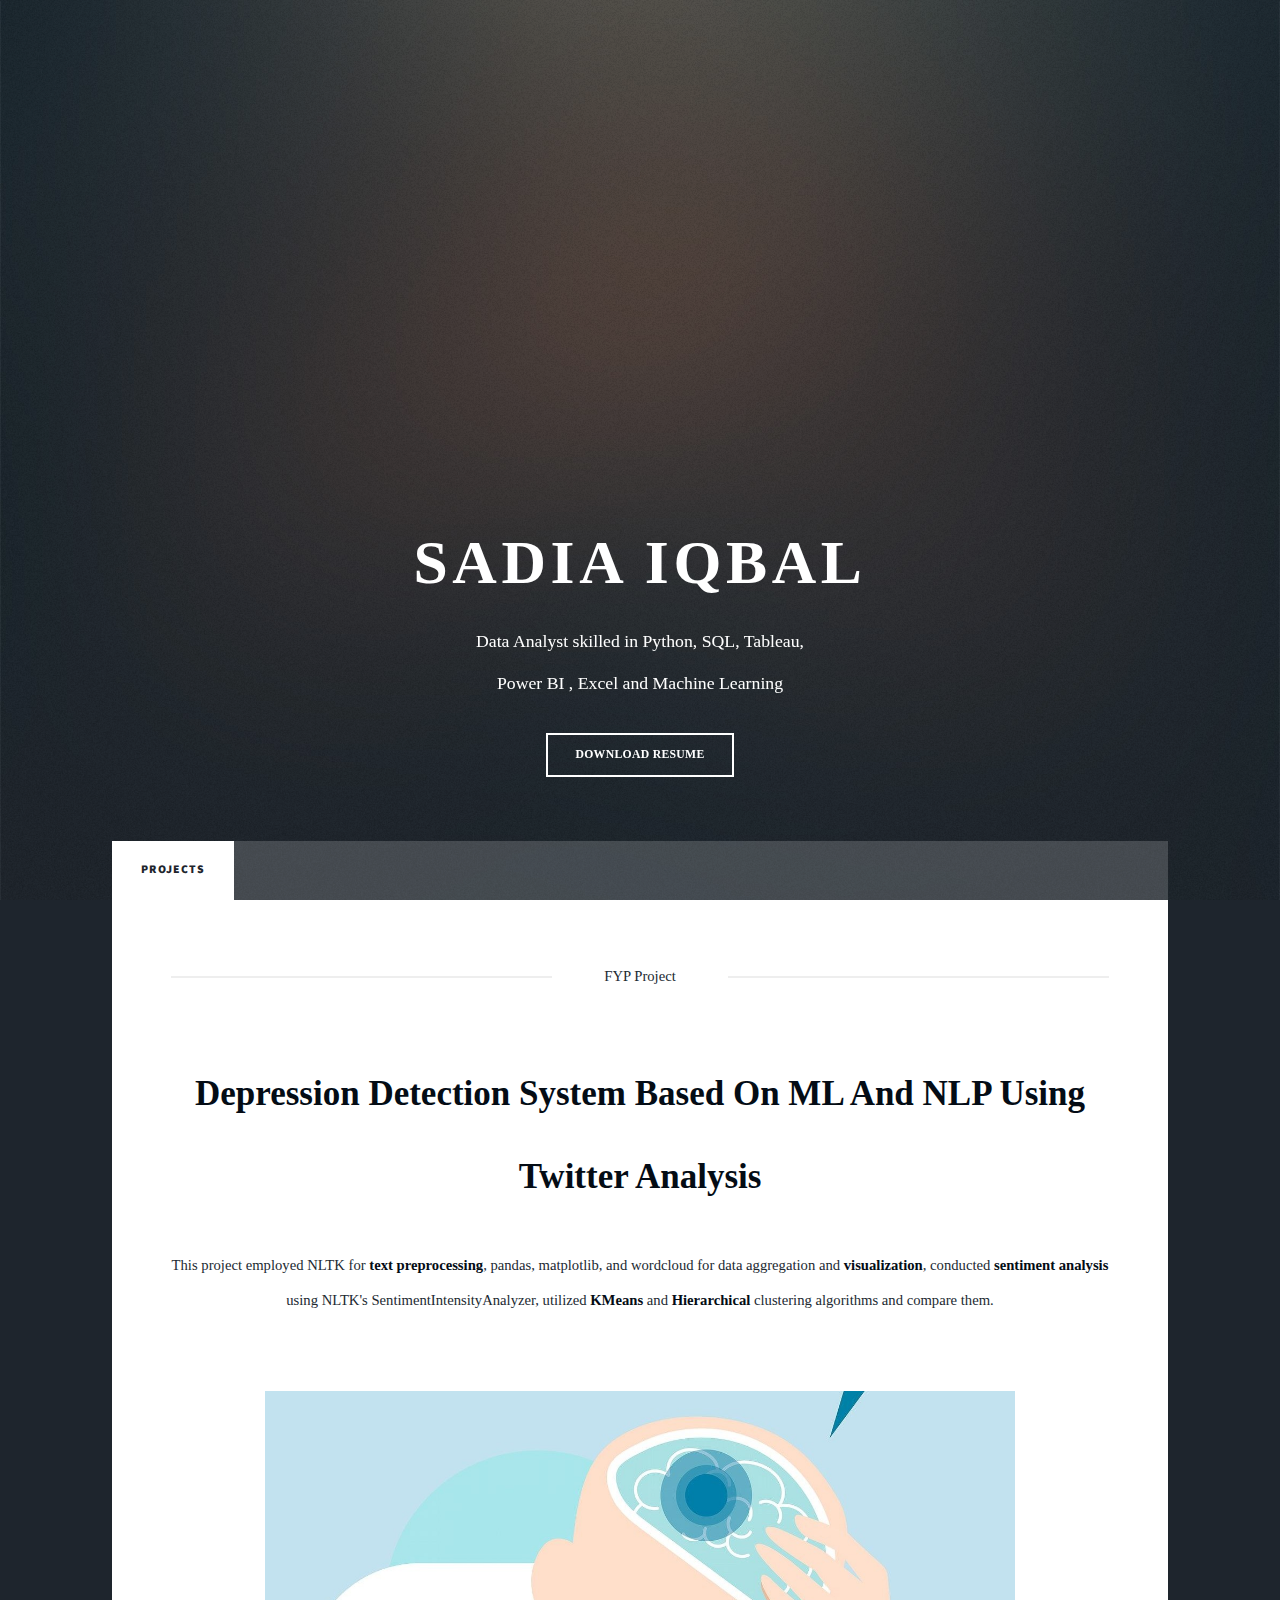
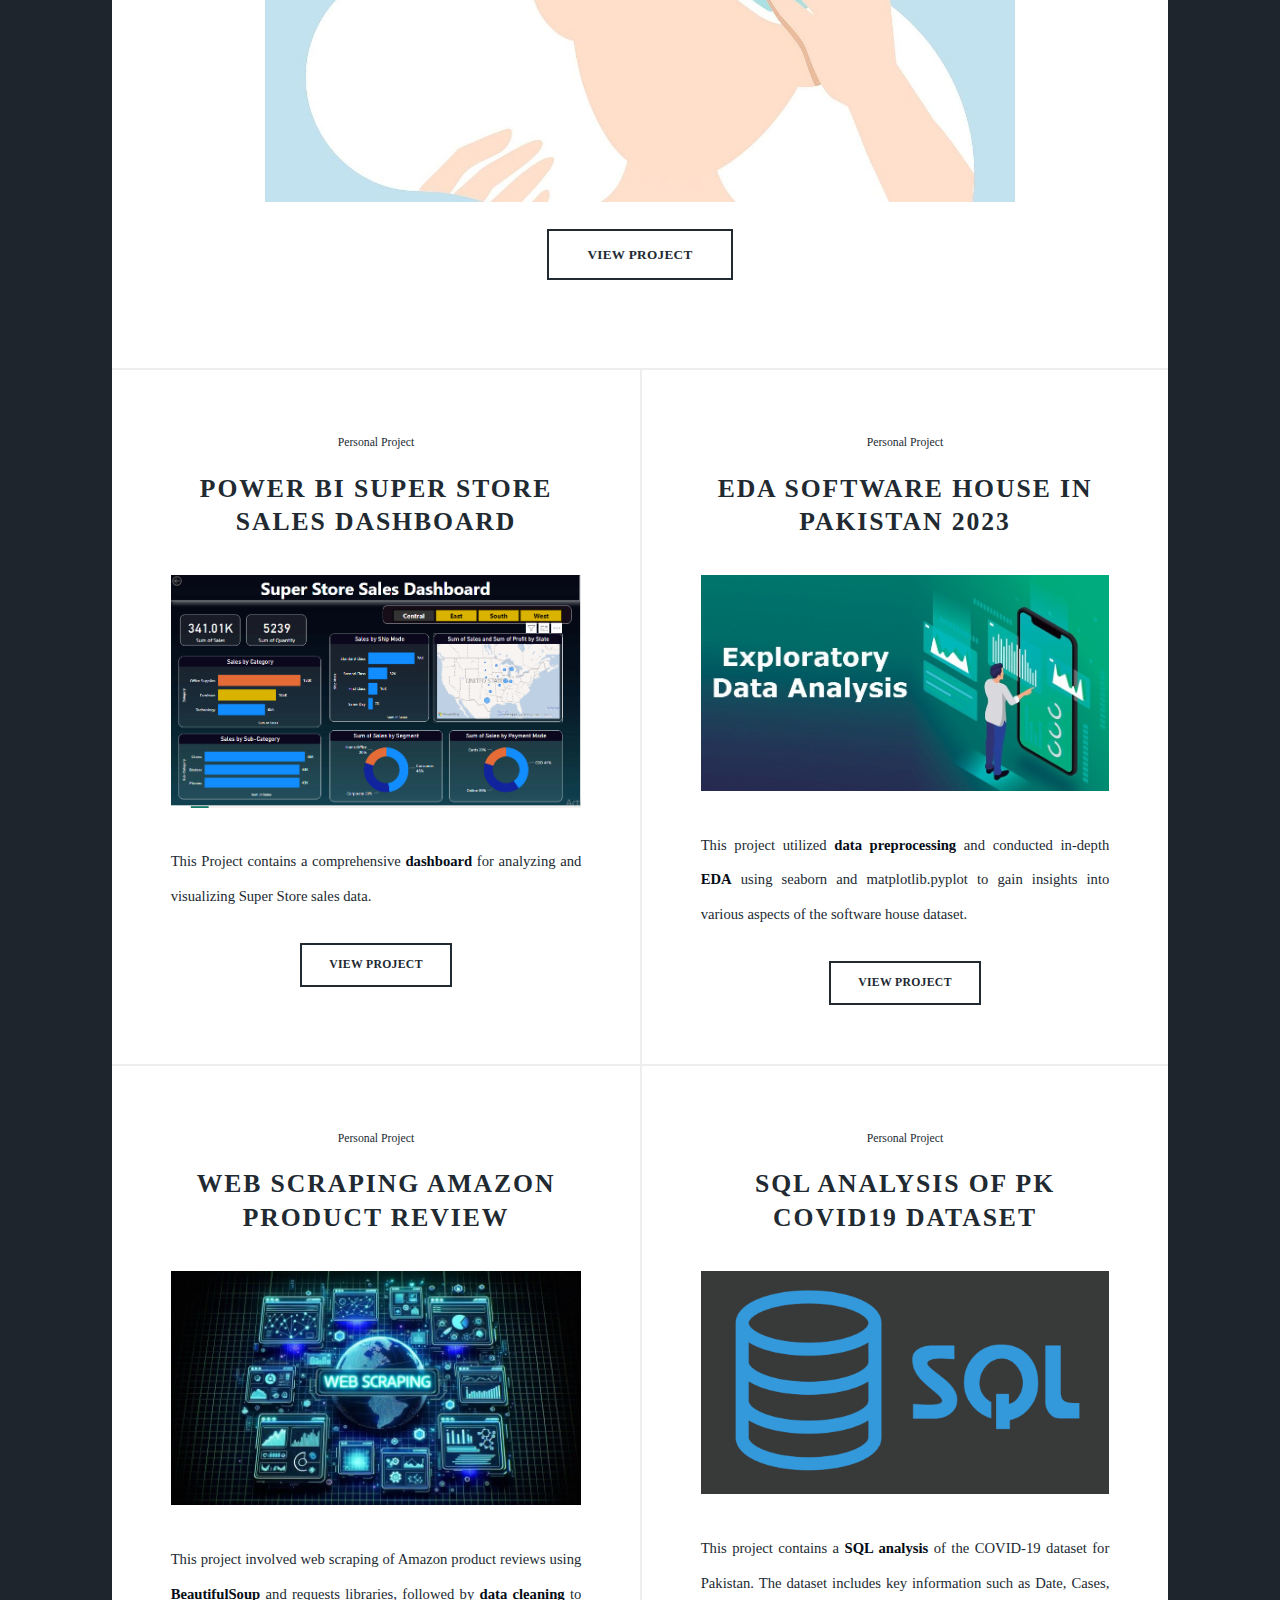
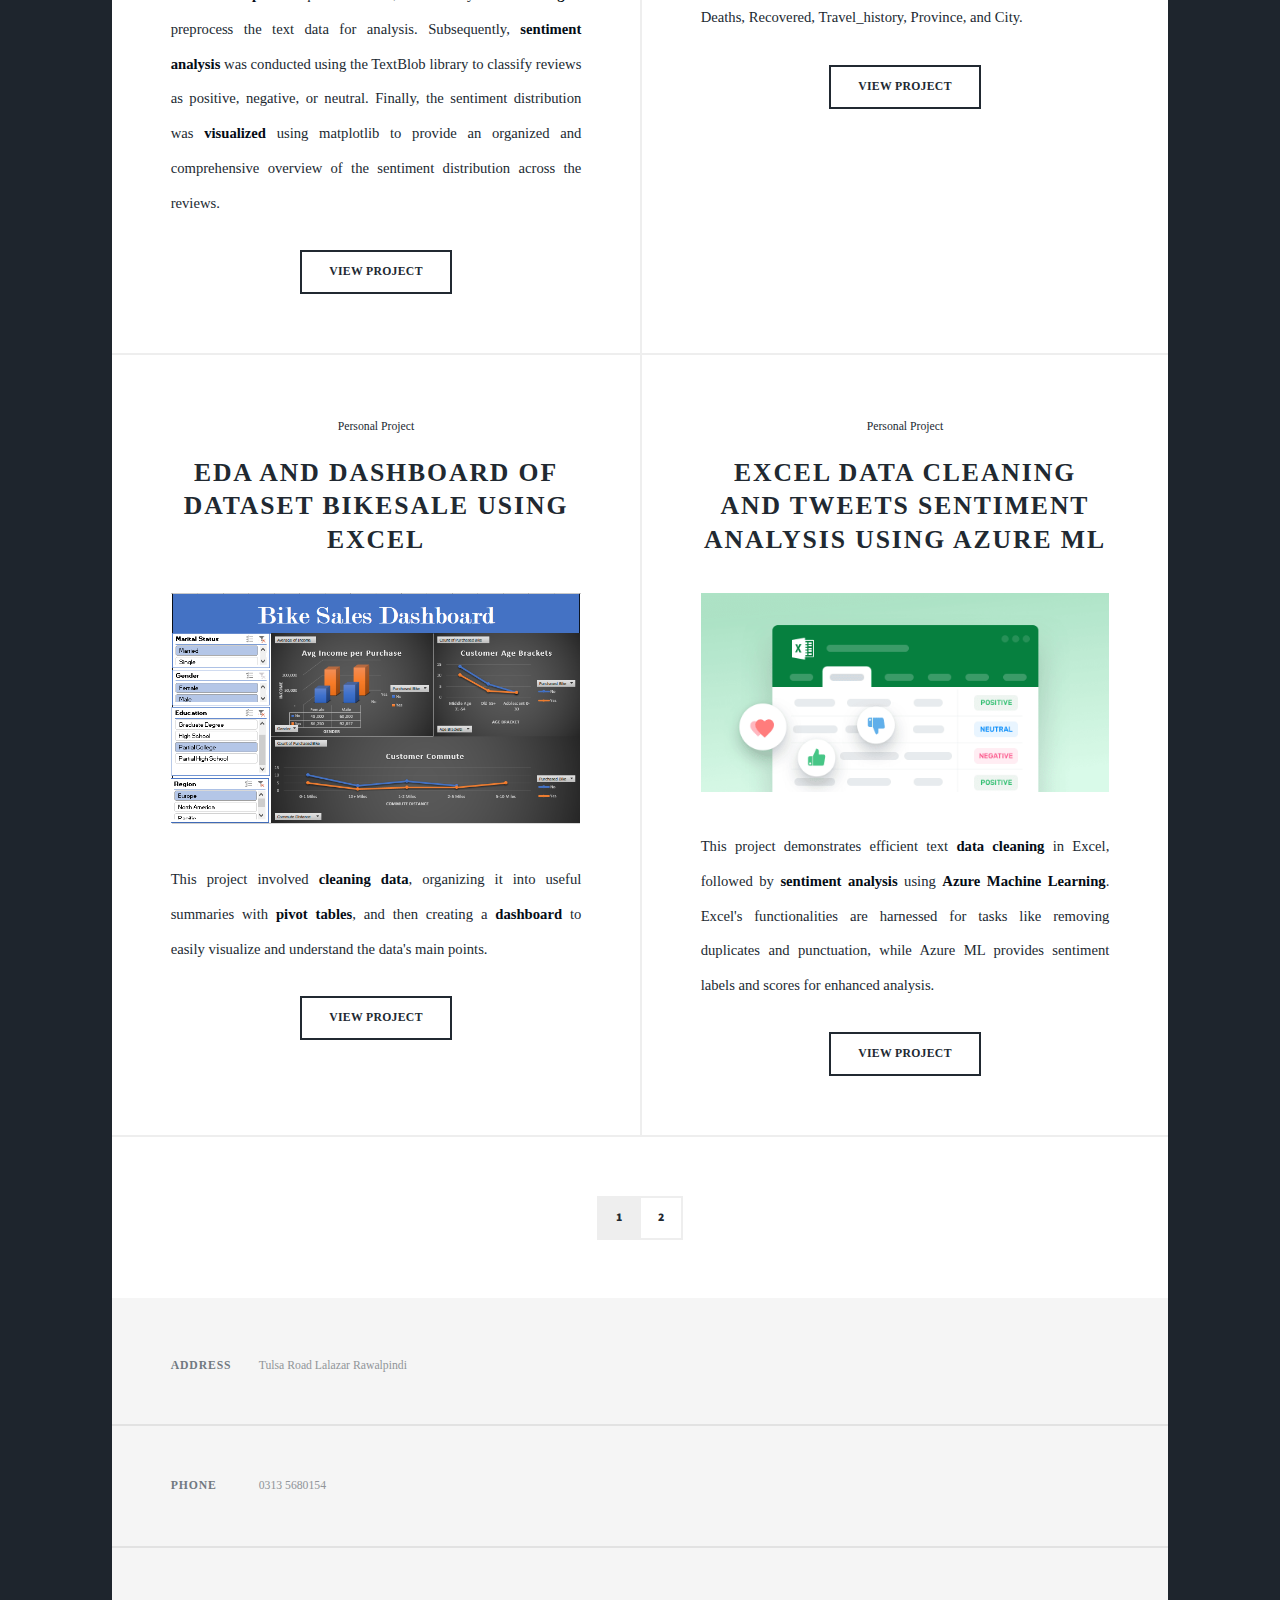
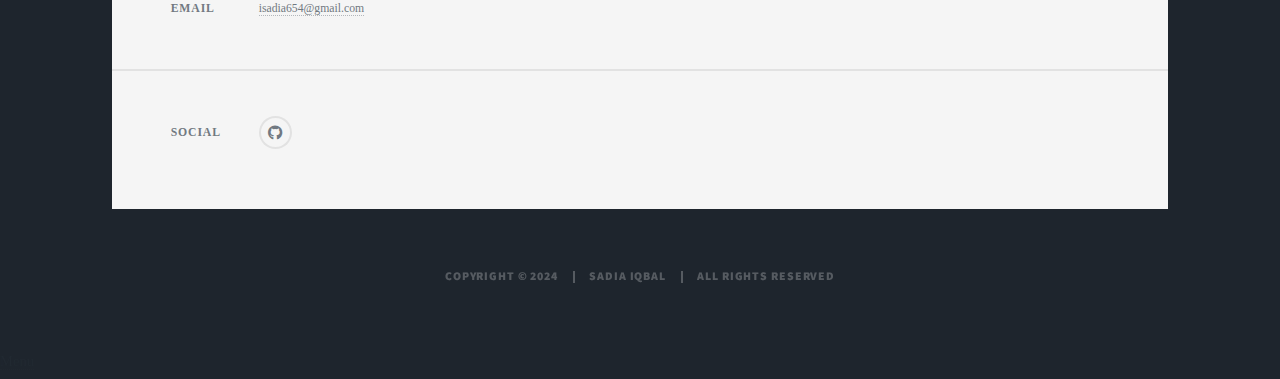
<file: index.html>
<!DOCTYPE HTML>
<html>
	<head>
		<title>Sadia Iqbal Portfolio</title>
		<meta charset="utf-8" />
		<meta name="viewport" content="width=device-width, initial-scale=1, user-scalable=no" />
		<link rel="stylesheet" href="assets/css/main.css" />
		<noscript><link rel="stylesheet" href="assets/css/noscript.css" /></noscript>
	</head>
	<body class="is-preload">

		<!-- Wrapper -->
			<div id="wrapper" class="fade-in">

				<!-- Intro -->
					<div id="intro">
						<br><br>
						<h1>Sadia Iqbal</h1>
						<p>Data Analyst skilled in Python, SQL, Tableau, <br> Power BI , Excel and Machine Learning <br> <!-- <a href="https://twitter.com/ajlkn">@ajlkn</a> --></p>
						<button onclick="window.open('images/Sadia Iqbal_ Resume.pdf')"> Download Resume</button>						
						<br>
						
					</div>

				<!-- Header -->
					<!--<header id="header">
						<a class="logo">Projects</a>
					</header>
				-->
				<!-- Nav -->
					<nav id="nav">
						
						<ul class="links">
							<li class="active"><a>Projects</a></li>
							
						</ul> 
						<!--<ul class="icons">
							<li><a href="https://github.com/SadiaIqbal005" class="icon brands fa-github"><span class="label">GitHub</span></a></li>
						</ul>
						-->
					</nav>

				<!-- Main -->
					<div id="main">

						<!-- Featured Post -->
							<article class="post featured">
								<header class="major">
									<span class="date">FYP Project</span>
									<p style="font-size: 35px;"> <b>Depression Detection System Based On ML And NLP Using Twitter Analysis </b></p>
									<p> This project employed NLTK for <b>text preprocessing</b>, pandas, matplotlib, and wordcloud for data aggregation and <b>visualization</b>, conducted <b>sentiment analysis</b> using NLTK's SentimentIntensityAnalyzer, utilized <b>KMeans</b> and <b>Hierarchical</b> clustering algorithms and compare them.</p>
								</header>
								<a class="image main"><img src="images/pic01.jpg" alt="" /></a>
								<ul class="actions special">
									<li><a href="https://github.com/isadia005/Depression-Level-Detection-ML-NLP-Twitter-Analysis" class="button large">View Project</a></li>
								</ul>
							</article>

						<!-- Posts -->
							<section class="posts">
								<article>
									<header>
										<span class="date">Personal Project</span>
										<h2>Power BI Super Store Sales Dashboard</h2>
									</header>
									<a  class="image fit"><img src="images/pic02.png" alt="" /></a>
									<p>This Project contains a comprehensive <b>dashboard</b> for analyzing and visualizing Super Store sales data.</p>
									<ul class="actions special">
										<li><a href="https://github.com/isadia005/PowerBI_Dashboard_SuperStoreSales" class="button">View Project</a></li>
									</ul>
								</article>
								<article>
									<header>
										<span class="date">Personal Project</span>
										<h2> EDA Software House In Pakistan 2023</h2>
									</header>
									<a  class="image fit"><img src="images/pic03.jpg" alt="" /></a>
									<p>This project utilized <b>data preprocessing</b> and conducted in-depth <b>EDA</b> using seaborn and matplotlib.pyplot to gain insights into various aspects of the software house dataset. </p>
									<ul class="actions special">
										<li><a href="https://github.com/isadia005/EDA-Sofware-Houses-in-Pakistan-2023" class="button">View Project</a></li>
									</ul>
								</article>
								<article>
									<header>
										<span class="date">Personal Project</span>
										<h2>WEB SCRAPING AMAZON PRODUCT REVIEW</h2>
									</header>
									<a class="image fit"><img src="images/pic04.jpg" alt="" /></a>
									<p>This project involved web scraping of Amazon product reviews using <b>BeautifulSoup</b> and requests libraries, followed by <b>data cleaning</b> to preprocess the text data for analysis. Subsequently, <b>sentiment analysis</b> was conducted using the TextBlob library to classify reviews as positive, negative, or neutral. Finally, the sentiment distribution was <b>visualized</b> using matplotlib to provide an organized and comprehensive overview of the sentiment distribution across the reviews.</p>
									<ul class="actions special">
										<li><a href="https://github.com/isadia005/WebSraping_Amazon_Product_Review" class="button">View Project</a></li>
									</ul>
								</article>
								<article>
									<header>
										<span class="date">Personal Project</span>
										<h2>SQL Analysis of PK Covid19 Dataset</h2>
									</header>
									<a class="image fit"><img src="images\pic05.png" alt="" /></a>
									<p> This project contains a <b>SQL analysis</b> of the COVID-19 dataset for Pakistan. The dataset includes key information such as Date, Cases, Deaths, Recovered, Travel_history, Province, and City.</p>
									<ul class="actions special">
										<li><a href="https://github.com/isadia005/Analysis_of_PK_Covid19_Dataset_using_SQL" class="button">View Project</a></li>
									</ul>
								</article>
								<article>
									<header>
										<span class="date">Personal Project</span>
										<h2>EDA and Dashboard of Dataset BikeSale using Excel</h2>
									</header>
									<a class="image fit"><img src="images/pic06.png" alt="" /></a>
									<p>This project involved <b>cleaning data</b>, organizing it into useful summaries with <b>pivot tables</b>, and then creating a <b>dashboard</b> to easily visualize and understand the data's main points.</p>
									<ul class="actions special">
										<li><a href="https://github.com/isadia005/Excel_Dashboard_BikeSales" class="button">View Project</a></li>
									</ul>
								</article>
								<article>
									<header>
										<span class="date">Personal Project</span>
										<h2>Excel Data Cleaning and Tweets Sentiment Analysis using Azure ML</h2>
									</header>
									<a href="#" class="image fit"><img src="images/pic07.png" alt="" /></a>
									<p>This project demonstrates efficient text <b>data cleaning</b> in Excel, followed by <b>sentiment analysis</b> using <b>Azure Machine Learning</b>. Excel's functionalities are harnessed for tasks like removing duplicates and punctuation, while Azure ML provides sentiment labels and scores for enhanced analysis.</p>
									<ul class="actions special">
										<li><a href="https://github.com/isadia005/Excel-Cleaning-Sentiment-Analysis-Azure-Machine-Learning" class="button">View Project</a></li>
									</ul>
								</article>
							</section>

						<!-- Footer -->
							<footer>
								<div class="pagination">
									<!--<a href="#" class="previous">Prev</a>-->
									<a href="index.html" class="page active">1</a>
									<a href="page2.html" class="page">2</a>
									
								</div>
							</footer>

					</div>

				<!-- Footer -->
					<footer id="footer">
						<!--
						<section>
							<form method="post" action="process_form.php">
								<div class="fields">
									<div class="field">
										<label for="name">Name</label>
										<input type="text" name="name" id="name" />
									</div>
									<div class="field">
										<label for="email">Email</label>
										<input type="text" name="email" id="email" />
									</div>
									<div class="field">
										<label for="message">Message</label>
										<textarea name="message" id="message" rows="3"></textarea>
									</div>
								</div>
								<ul class="actions">
									<li><input type="submit" value="Send Message" /></li>
								</ul>
							</form>
						</section> -->
						<section class="split contact">
							<section class="alt">
								<h3>Address</h3>
								<p>Tulsa Road Lalazar Rawalpindi</p>
							</section>
							<section>
								<h3>Phone</h3>
								<p>0313 5680154</p>
							</section>
							<section>
								<h3>Email</h3>
								<p><a href="mailto:isadia654@gmail.com">isadia654@gmail.com</a></p>
							</section>
							<section>
								<h3>Social</h3>
								<ul class="icons alt">
									<!--
									<li><a href="#" class="icon brands alt fa-twitter"><span class="label">Twitter</span></a></li>
									<li><a href="#" class="icon brands alt fa-facebook-f"><span class="label">Facebook</span></a></li>
									<li><a href="#" class="icon brands alt fa-instagram"><span class="label">Instagram</span></a></li>
									-->
									<li><a href="https://github.com/SadiaIqbal005" class="icon brands alt fa-github"><span class="label">GitHub</span></a></li>
								</ul>
							</section>
						</section>
					</footer>

				<!-- Copyright -->
					<div id="copyright">
						<ul><li> copyright &copy; 2024</li><li>Sadia Iqbal</li><li>All Rights Reserved</a></li></ul>
					</div>

			</div>

		<!-- Scripts -->
			<script src="assets/js/jquery.min.js"></script>
			<script src="assets/js/jquery.scrollex.min.js"></script>
			<script src="assets/js/jquery.scrolly.min.js"></script>
			<script src="assets/js/browser.min.js"></script>
			<script src="assets/js/breakpoints.min.js"></script>
			<script src="assets/js/util.js"></script>
			<script src="assets/js/main.js"></script>

	</body>
</html>
</file>
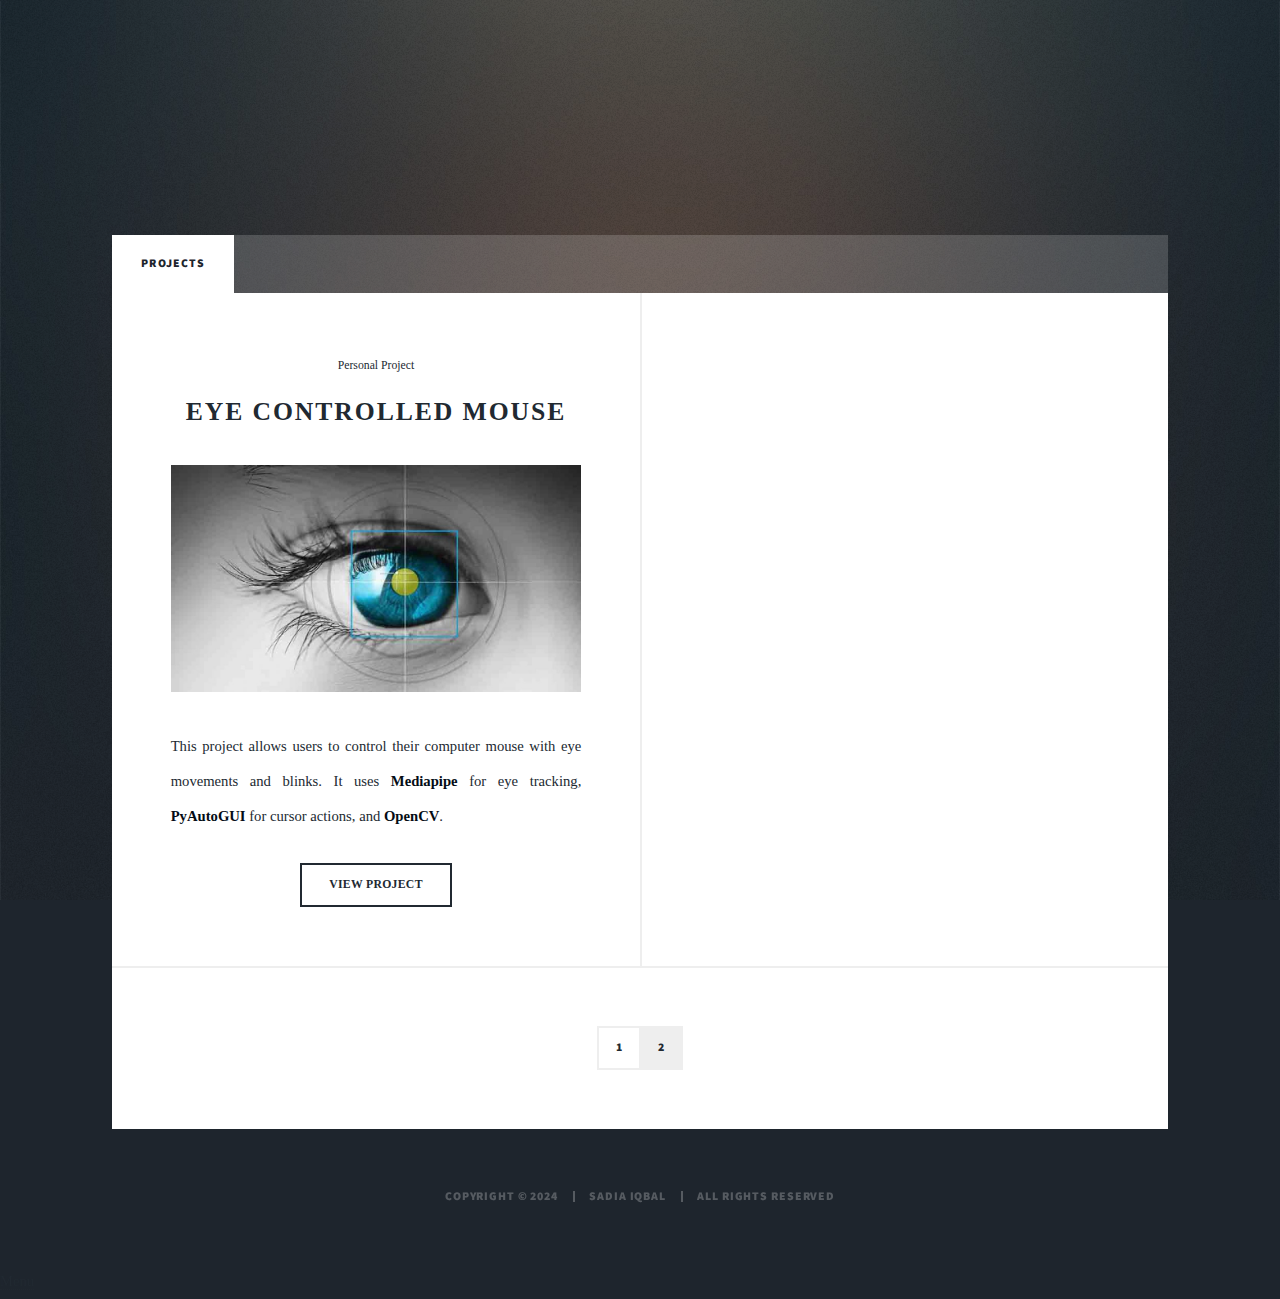
<file: page2.html>
<!DOCTYPE HTML>
<!--
	Massively by HTML5 UP
	html5up.net | @ajlkn
	Free for personal and commercial use under the CCA 3.0 license (html5up.net/license)
-->
<html>
	<head>
		<title>Sadia Iqbal Portfolio</title>
		<meta charset="utf-8" />
		<meta name="viewport" content="width=device-width, initial-scale=1, user-scalable=no" />
		<link rel="stylesheet" href="assets/css/main.css" />
		<noscript><link rel="stylesheet" href="assets/css/noscript.css" /></noscript>
	</head>
	<body class="is-preload">

		<!-- Wrapper -->
			<div id="wrapper" class="fade-in">

				

				<!-- Header -->
					<header id="header">
						
					</header>

				
				<!-- Nav -->
				<nav id="nav">
						
					<ul class="links">
						<li class="active"><a>Projects</a></li>
						
					</ul> 
					<!--<ul class="icons">
						<li><a href="https://github.com/SadiaIqbal005" class="icon brands fa-github"><span class="label">GitHub</span></a></li>
					</ul>
					-->
				</nav>

				<!-- Main -->
					<div id="main">

						

						<!-- Posts -->
							<section class="posts">
								<article>
									<header>
										<span class="date">Personal Project</span>
										<h2>Eye Controlled Mouse</h2>
									</header>
									<a  class="image fit"><img src="images/pic08.jpg" alt="" /></a>
									<p>This project allows users to control their computer mouse with eye movements and blinks. It uses <b>Mediapipe</b> for eye tracking, <b>PyAutoGUI</b> for cursor actions, and <b>OpenCV</b>.</p>
									<ul class="actions special">
										<li><a href="https://github.com/isadia005/eye-controlled-mouse" class="button">View Project</a></li>
									</ul>
								</article>
								<article>
                                    <!--
									<header>
										<span class="date">Personal Project</span>
										<h2> EDA Software House In Pakistan 2023</h2>
									</header>
									<a  class="image fit"><img src="images/pic03.jpg" alt="" /></a>
									<p>This project utilized <b>data preprocessing</b> and conducted in-depth <b>EDA</b> using seaborn and matplotlib.pyplot to gain insights into various aspects of the software house dataset. </p>
									<ul class="actions special">
										<li><a href="https://github.com/isadia005/EDA-Sofware-Houses-in-Pakistan-2023" class="button">View Project</a></li>
									</ul>
                                    -->
								</article>
								
								
								
								
							</section>

						<!-- Footer -->
							<footer>
								<div class="pagination">
									<!--<a href="#" class="previous">Prev</a>-->
									<a href="index.html" class="page">1</a>
									<a href="page2.html" class="page active">2</a>
								</div>
							</footer>

					</div>

				

				<!-- Copyright -->
					<div id="copyright">
						<ul><li> copyright &copy; 2024</li><li>Sadia Iqbal</li><li>All Rights Reserved</a></li></ul>
					</div>

			</div>

		<!-- Scripts -->
			<script src="assets/js/jquery.min.js"></script>
			<script src="assets/js/jquery.scrollex.min.js"></script>
			<script src="assets/js/jquery.scrolly.min.js"></script>
			<script src="assets/js/browser.min.js"></script>
			<script src="assets/js/breakpoints.min.js"></script>
			<script src="assets/js/util.js"></script>
			<script src="assets/js/main.js"></script>

	</body>
</html>
</file>
<file: assets/css/main.css>
@import url(fontawesome-all.min.css);
@import url("https://fonts.googleapis.com/css?family=Merriweather:300,700,300italic,700italic|Source+Sans+Pro:900");

/*
	Massively by HTML5 UP
	html5up.net | @ajlkn
	Free for personal and commercial use under the CCA 3.0 license (html5up.net/license)
*/


html, body, div, span, applet, object,
iframe, h1, h2, h3, h4, h5, h6, p, blockquote,
pre, a, abbr, acronym, address, big, cite,
code, del, dfn, em, img, ins, kbd, q, s, samp,
small, strike, strong, sub, sup, tt, var, b,
u, i, center, dl, dt, dd, ol, ul, li, fieldset,
form, label, legend, table, caption, tbody,
tfoot, thead, tr, th, td, article, aside,
canvas, details, embed, figure, figcaption,
footer, header, hgroup, menu, nav, output, ruby,
section, summary, time, mark, audio, video {
	margin: 0;
	padding: 0;
	border: 0;
	font-size: 100%;
	font: inherit;
	vertical-align: baseline;}

article, aside, details, figcaption, figure,
footer, header, hgroup, menu, nav, section {
	display: block;}

body {
	line-height: 1;
}

ol, ul {
	list-style: none;
}

blockquote, q {
	quotes: none;
}

	blockquote:before, blockquote:after, q:before, q:after {
		content: '';
		content: none;
	}

table {
	border-collapse: collapse;
	border-spacing: 0;
}

body {
	-webkit-text-size-adjust: none;
}

mark {
	background-color: transparent;
	color: inherit;
}

input::-moz-focus-inner {
	border: 0;
	padding: 0;
}

input, select, textarea {
	-moz-appearance: none;
	-webkit-appearance: none;
	-ms-appearance: none;
	appearance: none;
}

/* Basic */

	@-ms-viewport {
		width: device-width;
	}

	body {
		-ms-overflow-style: scrollbar;
	}

	@media screen and (max-width: 480px) {

		html, body {
			min-width: 320px;
		}

	}

	html {
		box-sizing: border-box;
	}

	*, *:before, *:after {
		box-sizing: inherit;
	}

	body {
		background-color: #1e252d;
	}

		body.is-preload *, body.is-preload *:before, body.is-preload *:after {
			-moz-animation: none !important;
			-webkit-animation: none !important;
			-ms-animation: none !important;
			animation: none !important;
			-moz-transition: none !important;
			-webkit-transition: none !important;
			-ms-transition: none !important;
			transition: none !important;
		}

/* Type */

	html {
		font-size: 16pt;
	}

		@media screen and (max-width: 1680px) {

			html {
				font-size: 12pt;
			}

		}

		@media screen and (max-width: 1280px) {

			html {
				font-size: 11pt;
			}

		}

		@media screen and (max-width: 360px) {

			html {
				font-size: 10pt;
			}

		}

	body {
		color: #212931;
	}

	body, input, select, textarea {
		font-family: Georgia, 'Times New Roman', Times, serif;
		font-weight: 300;
		font-size: 1rem;
		line-height: 2.375;
	}

	a {
		-moz-transition: color 0.2s ease-in-out, background-color 0.2s ease-in-out, border-color 0.2s ease-in-out, box-shadow 0.2s ease-in-out;
		-webkit-transition: color 0.2s ease-in-out, background-color 0.2s ease-in-out, border-color 0.2s ease-in-out, box-shadow 0.2s ease-in-out;
		-ms-transition: color 0.2s ease-in-out, background-color 0.2s ease-in-out, border-color 0.2s ease-in-out, box-shadow 0.2s ease-in-out;
		transition: color 0.2s ease-in-out, background-color 0.2s ease-in-out, border-color 0.2s ease-in-out, box-shadow 0.2s ease-in-out;
		border-bottom: dotted 1px;
		text-decoration: none;
	}

		a:hover {
			border-bottom-color: transparent;
		}

	strong, b {
		font-weight: 600;
	}

	

	p {
		text-align: justify;
		margin: 0 0 2rem 0;
	}

	h1, h2, h3, h4, h5, h6 {
		font-family: Georgia, 'Times New Roman', Times, serif;
		font-weight: 900;
		line-height: 1.5;
		letter-spacing: 0.075em;
		text-transform: uppercase;
		margin: 0 0 1rem 0;
	}

		h1 a, h2 a, h3 a, h4 a, h5 a, h6 a {
			border-bottom: 0;
			color: inherit;
			text-decoration: none;
		}

	h1 {
		font-size: 4rem;
		line-height: 1.1;
		margin: 0 0 2rem 0;
	}

	h2 {
		font-size: 1.75rem;
		line-height: 1.3;
		margin: 0 0 1.5rem 0;
	}

	h3 {
		font-size: 1.25rem;
		margin: 0 0 1.5rem 0;
	}

	h4 {
		font-size: 1rem;
	}

	h5 {
		font-size: 0.9rem;
	}

	h6 {
		font-size: 0.8rem;
	}

	sub {
		font-size: 0.8rem;
		position: relative;
		top: 0.5rem;
	}

	sup {
		font-size: 0.8rem;
		position: relative;
		top: -0.5rem;
	}

	blockquote {
		border-left: solid 4px;
		font-style: italic;
		margin: 0 0 2rem 0;
		padding: 0.5rem 0 0.5rem 2rem;
	}

	code {
		border: solid 2px;
		font-family: Georgia, 'Times New Roman', Times, serif;
		font-size: 0.9rem;
		margin: 0 0.25rem;
		padding: 0.25rem 0.65rem;
	}

	pre {
		-webkit-overflow-scrolling: touch;
		font-family: Georgia, 'Times New Roman', Times, serif;
		font-size: 0.9rem;
		margin: 0 0 2rem 0;
	}

		pre code {
			display: block;
			line-height: 1.75;
			padding: 1rem 1.5rem;
			overflow-x: auto;
		}

	hr {
		border: 0;
		border-bottom: solid 2px;
		margin: 3rem 0;
	}

		hr.major {
			margin: 5rem 0;
		}

	.align-left {
		text-align: left;
	}

	.align-center {
		text-align: center;
	}

	.align-right {
		text-align: right;
	}

	input, select, textarea {
		color: #212931;
	}

	a {
		color: #212931;
		border-bottom-color: rgba(33, 41, 49, 0.5);
	}

		a:hover {
			border-bottom-color: transparent;
			color: #000000 !important;
		}

	strong, b {
		color: #040c15;
	}

	h1, h2, h3, h4, h5, h6 {
		color: #212931;
	}

	blockquote {
		border-left-color: #eeeeee;
	}

	code {
		background: rgba(220, 220, 220, 0.25);
		border-color: #eeeeee;
	}

	hr {
		border-bottom-color: #eeeeee;
	}

/* Row */

	.row {
		display: flex;
		flex-wrap: wrap;
		box-sizing: border-box;
		align-items: stretch;
	}

		.row > * {
			box-sizing: border-box;
		}

		.row.gtr-uniform > * > :last-child {
			margin-bottom: 0;
		}

		.row.aln-left {
			justify-content: flex-start;
		}

		.row.aln-center {
			justify-content: center;
		}

		.row.aln-right {
			justify-content: flex-end;
		}

		.row.aln-top {
			align-items: flex-start;
		}

		.row.aln-middle {
			align-items: center;
		}

		.row.aln-bottom {
			align-items: flex-end;
		}

		.row > .imp {
			order: -1;
		}

		.row > .col-1 {
			width: 8.33333%;
		}

		.row > .off-1 {
			margin-left: 8.33333%;
		}

		.row > .col-2 {
			width: 16.66667%;
		}

		.row > .off-2 {
			margin-left: 16.66667%;
		}

		.row > .col-3 {
			width: 25%;
		}

		.row > .off-3 {
			margin-left: 25%;
		}

		.row > .col-4 {
			width: 33.33333%;
		}

		.row > .off-4 {
			margin-left: 33.33333%;
		}

		.row > .col-5 {
			width: 41.66667%;
		}

		.row > .off-5 {
			margin-left: 41.66667%;
		}

		.row > .col-6 {
			width: 50%;
		}

		.row > .off-6 {
			margin-left: 50%;
		}

		.row > .col-7 {
			width: 58.33333%;
		}

		.row > .off-7 {
			margin-left: 58.33333%;
		}

		.row > .col-8 {
			width: 66.66667%;
		}

		.row > .off-8 {
			margin-left: 66.66667%;
		}

		.row > .col-9 {
			width: 75%;
		}

		.row > .off-9 {
			margin-left: 75%;
		}

		.row > .col-10 {
			width: 83.33333%;
		}

		.row > .off-10 {
			margin-left: 83.33333%;
		}

		.row > .col-11 {
			width: 91.66667%;
		}

		.row > .off-11 {
			margin-left: 91.66667%;
		}

		.row > .col-12 {
			width: 100%;
		}

		.row > .off-12 {
			margin-left: 100%;
		}

		.row.gtr-0 {
			margin-top: 0;
			margin-left: 0rem;
		}

			.row.gtr-0 > * {
				padding: 0 0 0 0rem;
			}

			.row.gtr-0.gtr-uniform {
				margin-top: 0rem;
			}

				.row.gtr-0.gtr-uniform > * {
					padding-top: 0rem;
				}

		.row.gtr-25 {
			margin-top: 0;
			margin-left: -0.375rem;
		}

			.row.gtr-25 > * {
				padding: 0 0 0 0.375rem;
			}

			.row.gtr-25.gtr-uniform {
				margin-top: -0.375rem;
			}

				.row.gtr-25.gtr-uniform > * {
					padding-top: 0.375rem;
				}

		.row.gtr-50 {
			margin-top: 0;
			margin-left: -0.75rem;
		}

			.row.gtr-50 > * {
				padding: 0 0 0 0.75rem;
			}

			.row.gtr-50.gtr-uniform {
				margin-top: -0.75rem;
			}

				.row.gtr-50.gtr-uniform > * {
					padding-top: 0.75rem;
				}

		.row {
			margin-top: 0;
			margin-left: -1.5rem;
		}

			.row > * {
				padding: 0 0 0 1.5rem;
			}

			.row.gtr-uniform {
				margin-top: -1.5rem;
			}

				.row.gtr-uniform > * {
					padding-top: 1.5rem;
				}

		.row.gtr-150 {
			margin-top: 0;
			margin-left: -2.25rem;
		}

			.row.gtr-150 > * {
				padding: 0 0 0 2.25rem;
			}

			.row.gtr-150.gtr-uniform {
				margin-top: -2.25rem;
			}

				.row.gtr-150.gtr-uniform > * {
					padding-top: 2.25rem;
				}

		.row.gtr-200 {
			margin-top: 0;
			margin-left: -3rem;
		}

			.row.gtr-200 > * {
				padding: 0 0 0 3rem;
			}

			.row.gtr-200.gtr-uniform {
				margin-top: -3rem;
			}

				.row.gtr-200.gtr-uniform > * {
					padding-top: 3rem;
				}

		@media screen and (max-width: 1680px) {

			.row {
				display: flex;
				flex-wrap: wrap;
				box-sizing: border-box;
				align-items: stretch;
			}

				.row > * {
					box-sizing: border-box;
				}

				.row.gtr-uniform > * > :last-child {
					margin-bottom: 0;
				}

				.row.aln-left {
					justify-content: flex-start;
				}

				.row.aln-center {
					justify-content: center;
				}

				.row.aln-right {
					justify-content: flex-end;
				}

				.row.aln-top {
					align-items: flex-start;
				}

				.row.aln-middle {
					align-items: center;
				}

				.row.aln-bottom {
					align-items: flex-end;
				}

				.row > .imp-xlarge {
					order: -1;
				}

				.row > .col-1-xlarge {
					width: 8.33333%;
				}

				.row > .off-1-xlarge {
					margin-left: 8.33333%;
				}

				.row > .col-2-xlarge {
					width: 16.66667%;
				}

				.row > .off-2-xlarge {
					margin-left: 16.66667%;
				}

				.row > .col-3-xlarge {
					width: 25%;
				}

				.row > .off-3-xlarge {
					margin-left: 25%;
				}

				.row > .col-4-xlarge {
					width: 33.33333%;
				}

				.row > .off-4-xlarge {
					margin-left: 33.33333%;
				}

				.row > .col-5-xlarge {
					width: 41.66667%;
				}

				.row > .off-5-xlarge {
					margin-left: 41.66667%;
				}

				.row > .col-6-xlarge {
					width: 50%;
				}

				.row > .off-6-xlarge {
					margin-left: 50%;
				}

				.row > .col-7-xlarge {
					width: 58.33333%;
				}

				.row > .off-7-xlarge {
					margin-left: 58.33333%;
				}

				.row > .col-8-xlarge {
					width: 66.66667%;
				}

				.row > .off-8-xlarge {
					margin-left: 66.66667%;
				}

				.row > .col-9-xlarge {
					width: 75%;
				}

				.row > .off-9-xlarge {
					margin-left: 75%;
				}

				.row > .col-10-xlarge {
					width: 83.33333%;
				}

				.row > .off-10-xlarge {
					margin-left: 83.33333%;
				}

				.row > .col-11-xlarge {
					width: 91.66667%;
				}

				.row > .off-11-xlarge {
					margin-left: 91.66667%;
				}

				.row > .col-12-xlarge {
					width: 100%;
				}

				.row > .off-12-xlarge {
					margin-left: 100%;
				}

				.row.gtr-0 {
					margin-top: 0;
					margin-left: 0rem;
				}

					.row.gtr-0 > * {
						padding: 0 0 0 0rem;
					}

					.row.gtr-0.gtr-uniform {
						margin-top: 0rem;
					}

						.row.gtr-0.gtr-uniform > * {
							padding-top: 0rem;
						}

				.row.gtr-25 {
					margin-top: 0;
					margin-left: -0.375rem;
				}

					.row.gtr-25 > * {
						padding: 0 0 0 0.375rem;
					}

					.row.gtr-25.gtr-uniform {
						margin-top: -0.375rem;
					}

						.row.gtr-25.gtr-uniform > * {
							padding-top: 0.375rem;
						}

				.row.gtr-50 {
					margin-top: 0;
					margin-left: -0.75rem;
				}

					.row.gtr-50 > * {
						padding: 0 0 0 0.75rem;
					}

					.row.gtr-50.gtr-uniform {
						margin-top: -0.75rem;
					}

						.row.gtr-50.gtr-uniform > * {
							padding-top: 0.75rem;
						}

				.row {
					margin-top: 0;
					margin-left: -1.5rem;
				}

					.row > * {
						padding: 0 0 0 1.5rem;
					}

					.row.gtr-uniform {
						margin-top: -1.5rem;
					}

						.row.gtr-uniform > * {
							padding-top: 1.5rem;
						}

				.row.gtr-150 {
					margin-top: 0;
					margin-left: -2.25rem;
				}

					.row.gtr-150 > * {
						padding: 0 0 0 2.25rem;
					}

					.row.gtr-150.gtr-uniform {
						margin-top: -2.25rem;
					}

						.row.gtr-150.gtr-uniform > * {
							padding-top: 2.25rem;
						}

				.row.gtr-200 {
					margin-top: 0;
					margin-left: -3rem;
				}

					.row.gtr-200 > * {
						padding: 0 0 0 3rem;
					}

					.row.gtr-200.gtr-uniform {
						margin-top: -3rem;
					}

						.row.gtr-200.gtr-uniform > * {
							padding-top: 3rem;
						}

		}

		@media screen and (max-width: 1280px) {

			.row {
				display: flex;
				flex-wrap: wrap;
				box-sizing: border-box;
				align-items: stretch;
			}

				.row > * {
					box-sizing: border-box;
				}

				.row.gtr-uniform > * > :last-child {
					margin-bottom: 0;
				}

				.row.aln-left {
					justify-content: flex-start;
				}

				.row.aln-center {
					justify-content: center;
				}

				.row.aln-right {
					justify-content: flex-end;
				}

				.row.aln-top {
					align-items: flex-start;
				}

				.row.aln-middle {
					align-items: center;
				}

				.row.aln-bottom {
					align-items: flex-end;
				}

				.row > .imp-large {
					order: -1;
				}

				.row > .col-1-large {
					width: 8.33333%;
				}

				.row > .off-1-large {
					margin-left: 8.33333%;
				}

				.row > .col-2-large {
					width: 16.66667%;
				}

				.row > .off-2-large {
					margin-left: 16.66667%;
				}

				.row > .col-3-large {
					width: 25%;
				}

				.row > .off-3-large {
					margin-left: 25%;
				}

				.row > .col-4-large {
					width: 33.33333%;
				}

				.row > .off-4-large {
					margin-left: 33.33333%;
				}

				.row > .col-5-large {
					width: 41.66667%;
				}

				.row > .off-5-large {
					margin-left: 41.66667%;
				}

				.row > .col-6-large {
					width: 50%;
				}

				.row > .off-6-large {
					margin-left: 50%;
				}

				.row > .col-7-large {
					width: 58.33333%;
				}

				.row > .off-7-large {
					margin-left: 58.33333%;
				}

				.row > .col-8-large {
					width: 66.66667%;
				}

				.row > .off-8-large {
					margin-left: 66.66667%;
				}

				.row > .col-9-large {
					width: 75%;
				}

				.row > .off-9-large {
					margin-left: 75%;
				}

				.row > .col-10-large {
					width: 83.33333%;
				}

				.row > .off-10-large {
					margin-left: 83.33333%;
				}

				.row > .col-11-large {
					width: 91.66667%;
				}

				.row > .off-11-large {
					margin-left: 91.66667%;
				}

				.row > .col-12-large {
					width: 100%;
				}

				.row > .off-12-large {
					margin-left: 100%;
				}

				.row.gtr-0 {
					margin-top: 0;
					margin-left: 0rem;
				}

					.row.gtr-0 > * {
						padding: 0 0 0 0rem;
					}

					.row.gtr-0.gtr-uniform {
						margin-top: 0rem;
					}

						.row.gtr-0.gtr-uniform > * {
							padding-top: 0rem;
						}

				.row.gtr-25 {
					margin-top: 0;
					margin-left: -0.375rem;
				}

					.row.gtr-25 > * {
						padding: 0 0 0 0.375rem;
					}

					.row.gtr-25.gtr-uniform {
						margin-top: -0.375rem;
					}

						.row.gtr-25.gtr-uniform > * {
							padding-top: 0.375rem;
						}

				.row.gtr-50 {
					margin-top: 0;
					margin-left: -0.75rem;
				}

					.row.gtr-50 > * {
						padding: 0 0 0 0.75rem;
					}

					.row.gtr-50.gtr-uniform {
						margin-top: -0.75rem;
					}

						.row.gtr-50.gtr-uniform > * {
							padding-top: 0.75rem;
						}

				.row {
					margin-top: 0;
					margin-left: -1.5rem;
				}

					.row > * {
						padding: 0 0 0 1.5rem;
					}

					.row.gtr-uniform {
						margin-top: -1.5rem;
					}

						.row.gtr-uniform > * {
							padding-top: 1.5rem;
						}

				.row.gtr-150 {
					margin-top: 0;
					margin-left: -2.25rem;
				}

					.row.gtr-150 > * {
						padding: 0 0 0 2.25rem;
					}

					.row.gtr-150.gtr-uniform {
						margin-top: -2.25rem;
					}

						.row.gtr-150.gtr-uniform > * {
							padding-top: 2.25rem;
						}

				.row.gtr-200 {
					margin-top: 0;
					margin-left: -3rem;
				}

					.row.gtr-200 > * {
						padding: 0 0 0 3rem;
					}

					.row.gtr-200.gtr-uniform {
						margin-top: -3rem;
					}

						.row.gtr-200.gtr-uniform > * {
							padding-top: 3rem;
						}

		}

		@media screen and (max-width: 980px) {

			.row {
				display: flex;
				flex-wrap: wrap;
				box-sizing: border-box;
				align-items: stretch;
			}

				.row > * {
					box-sizing: border-box;
				}

				.row.gtr-uniform > * > :last-child {
					margin-bottom: 0;
				}

				.row.aln-left {
					justify-content: flex-start;
				}

				.row.aln-center {
					justify-content: center;
				}

				.row.aln-right {
					justify-content: flex-end;
				}

				.row.aln-top {
					align-items: flex-start;
				}

				.row.aln-middle {
					align-items: center;
				}

				.row.aln-bottom {
					align-items: flex-end;
				}

				.row > .imp-medium {
					order: -1;
				}

				.row > .col-1-medium {
					width: 8.33333%;
				}

				.row > .off-1-medium {
					margin-left: 8.33333%;
				}

				.row > .col-2-medium {
					width: 16.66667%;
				}

				.row > .off-2-medium {
					margin-left: 16.66667%;
				}

				.row > .col-3-medium {
					width: 25%;
				}

				.row > .off-3-medium {
					margin-left: 25%;
				}

				.row > .col-4-medium {
					width: 33.33333%;
				}

				.row > .off-4-medium {
					margin-left: 33.33333%;
				}

				.row > .col-5-medium {
					width: 41.66667%;
				}

				.row > .off-5-medium {
					margin-left: 41.66667%;
				}

				.row > .col-6-medium {
					width: 50%;
				}

				.row > .off-6-medium {
					margin-left: 50%;
				}

				.row > .col-7-medium {
					width: 58.33333%;
				}

				.row > .off-7-medium {
					margin-left: 58.33333%;
				}

				.row > .col-8-medium {
					width: 66.66667%;
				}

				.row > .off-8-medium {
					margin-left: 66.66667%;
				}

				.row > .col-9-medium {
					width: 75%;
				}

				.row > .off-9-medium {
					margin-left: 75%;
				}

				.row > .col-10-medium {
					width: 83.33333%;
				}

				.row > .off-10-medium {
					margin-left: 83.33333%;
				}

				.row > .col-11-medium {
					width: 91.66667%;
				}

				.row > .off-11-medium {
					margin-left: 91.66667%;
				}

				.row > .col-12-medium {
					width: 100%;
				}

				.row > .off-12-medium {
					margin-left: 100%;
				}

				.row.gtr-0 {
					margin-top: 0;
					margin-left: 0rem;
				}

					.row.gtr-0 > * {
						padding: 0 0 0 0rem;
					}

					.row.gtr-0.gtr-uniform {
						margin-top: 0rem;
					}

						.row.gtr-0.gtr-uniform > * {
							padding-top: 0rem;
						}

				.row.gtr-25 {
					margin-top: 0;
					margin-left: -0.375rem;
				}

					.row.gtr-25 > * {
						padding: 0 0 0 0.375rem;
					}

					.row.gtr-25.gtr-uniform {
						margin-top: -0.375rem;
					}

						.row.gtr-25.gtr-uniform > * {
							padding-top: 0.375rem;
						}

				.row.gtr-50 {
					margin-top: 0;
					margin-left: -0.75rem;
				}

					.row.gtr-50 > * {
						padding: 0 0 0 0.75rem;
					}

					.row.gtr-50.gtr-uniform {
						margin-top: -0.75rem;
					}

						.row.gtr-50.gtr-uniform > * {
							padding-top: 0.75rem;
						}

				.row {
					margin-top: 0;
					margin-left: -1.5rem;
				}

					.row > * {
						padding: 0 0 0 1.5rem;
					}

					.row.gtr-uniform {
						margin-top: -1.5rem;
					}

						.row.gtr-uniform > * {
							padding-top: 1.5rem;
						}

				.row.gtr-150 {
					margin-top: 0;
					margin-left: -2.25rem;
				}

					.row.gtr-150 > * {
						padding: 0 0 0 2.25rem;
					}

					.row.gtr-150.gtr-uniform {
						margin-top: -2.25rem;
					}

						.row.gtr-150.gtr-uniform > * {
							padding-top: 2.25rem;
						}

				.row.gtr-200 {
					margin-top: 0;
					margin-left: -3rem;
				}

					.row.gtr-200 > * {
						padding: 0 0 0 3rem;
					}

					.row.gtr-200.gtr-uniform {
						margin-top: -3rem;
					}

						.row.gtr-200.gtr-uniform > * {
							padding-top: 3rem;
						}

		}

		@media screen and (max-width: 736px) {

			.row {
				display: flex;
				flex-wrap: wrap;
				box-sizing: border-box;
				align-items: stretch;
			}

				.row > * {
					box-sizing: border-box;
				}

				.row.gtr-uniform > * > :last-child {
					margin-bottom: 0;
				}

				.row.aln-left {
					justify-content: flex-start;
				}

				.row.aln-center {
					justify-content: center;
				}

				.row.aln-right {
					justify-content: flex-end;
				}

				.row.aln-top {
					align-items: flex-start;
				}

				.row.aln-middle {
					align-items: center;
				}

				.row.aln-bottom {
					align-items: flex-end;
				}

				.row > .imp-small {
					order: -1;
				}

				.row > .col-1-small {
					width: 8.33333%;
				}

				.row > .off-1-small {
					margin-left: 8.33333%;
				}

				.row > .col-2-small {
					width: 16.66667%;
				}

				.row > .off-2-small {
					margin-left: 16.66667%;
				}

				.row > .col-3-small {
					width: 25%;
				}

				.row > .off-3-small {
					margin-left: 25%;
				}

				.row > .col-4-small {
					width: 33.33333%;
				}

				.row > .off-4-small {
					margin-left: 33.33333%;
				}

				.row > .col-5-small {
					width: 41.66667%;
				}

				.row > .off-5-small {
					margin-left: 41.66667%;
				}

				.row > .col-6-small {
					width: 50%;
				}

				.row > .off-6-small {
					margin-left: 50%;
				}

				.row > .col-7-small {
					width: 58.33333%;
				}

				.row > .off-7-small {
					margin-left: 58.33333%;
				}

				.row > .col-8-small {
					width: 66.66667%;
				}

				.row > .off-8-small {
					margin-left: 66.66667%;
				}

				.row > .col-9-small {
					width: 75%;
				}

				.row > .off-9-small {
					margin-left: 75%;
				}

				.row > .col-10-small {
					width: 83.33333%;
				}

				.row > .off-10-small {
					margin-left: 83.33333%;
				}

				.row > .col-11-small {
					width: 91.66667%;
				}

				.row > .off-11-small {
					margin-left: 91.66667%;
				}

				.row > .col-12-small {
					width: 100%;
				}

				.row > .off-12-small {
					margin-left: 100%;
				}

				.row.gtr-0 {
					margin-top: 0;
					margin-left: 0rem;
				}

					.row.gtr-0 > * {
						padding: 0 0 0 0rem;
					}

					.row.gtr-0.gtr-uniform {
						margin-top: 0rem;
					}

						.row.gtr-0.gtr-uniform > * {
							padding-top: 0rem;
						}

				.row.gtr-25 {
					margin-top: 0;
					margin-left: -0.375rem;
				}

					.row.gtr-25 > * {
						padding: 0 0 0 0.375rem;
					}

					.row.gtr-25.gtr-uniform {
						margin-top: -0.375rem;
					}

						.row.gtr-25.gtr-uniform > * {
							padding-top: 0.375rem;
						}

				.row.gtr-50 {
					margin-top: 0;
					margin-left: -0.75rem;
				}

					.row.gtr-50 > * {
						padding: 0 0 0 0.75rem;
					}

					.row.gtr-50.gtr-uniform {
						margin-top: -0.75rem;
					}

						.row.gtr-50.gtr-uniform > * {
							padding-top: 0.75rem;
						}

				.row {
					margin-top: 0;
					margin-left: -1.5rem;
				}

					.row > * {
						padding: 0 0 0 1.5rem;
					}

					.row.gtr-uniform {
						margin-top: -1.5rem;
					}

						.row.gtr-uniform > * {
							padding-top: 1.5rem;
						}

				.row.gtr-150 {
					margin-top: 0;
					margin-left: -2.25rem;
				}

					.row.gtr-150 > * {
						padding: 0 0 0 2.25rem;
					}

					.row.gtr-150.gtr-uniform {
						margin-top: -2.25rem;
					}

						.row.gtr-150.gtr-uniform > * {
							padding-top: 2.25rem;
						}

				.row.gtr-200 {
					margin-top: 0;
					margin-left: -3rem;
				}

					.row.gtr-200 > * {
						padding: 0 0 0 3rem;
					}

					.row.gtr-200.gtr-uniform {
						margin-top: -3rem;
					}

						.row.gtr-200.gtr-uniform > * {
							padding-top: 3rem;
						}

		}

		@media screen and (max-width: 480px) {

			.row {
				display: flex;
				flex-wrap: wrap;
				box-sizing: border-box;
				align-items: stretch;
			}

				.row > * {
					box-sizing: border-box;
				}

				.row.gtr-uniform > * > :last-child {
					margin-bottom: 0;
				}

				.row.aln-left {
					justify-content: flex-start;
				}

				.row.aln-center {
					justify-content: center;
				}

				.row.aln-right {
					justify-content: flex-end;
				}

				.row.aln-top {
					align-items: flex-start;
				}

				.row.aln-middle {
					align-items: center;
				}

				.row.aln-bottom {
					align-items: flex-end;
				}

				.row > .imp-xsmall {
					order: -1;
				}

				.row > .col-1-xsmall {
					width: 8.33333%;
				}

				.row > .off-1-xsmall {
					margin-left: 8.33333%;
				}

				.row > .col-2-xsmall {
					width: 16.66667%;
				}

				.row > .off-2-xsmall {
					margin-left: 16.66667%;
				}

				.row > .col-3-xsmall {
					width: 25%;
				}

				.row > .off-3-xsmall {
					margin-left: 25%;
				}

				.row > .col-4-xsmall {
					width: 33.33333%;
				}

				.row > .off-4-xsmall {
					margin-left: 33.33333%;
				}

				.row > .col-5-xsmall {
					width: 41.66667%;
				}

				.row > .off-5-xsmall {
					margin-left: 41.66667%;
				}

				.row > .col-6-xsmall {
					width: 50%;
				}

				.row > .off-6-xsmall {
					margin-left: 50%;
				}

				.row > .col-7-xsmall {
					width: 58.33333%;
				}

				.row > .off-7-xsmall {
					margin-left: 58.33333%;
				}

				.row > .col-8-xsmall {
					width: 66.66667%;
				}

				.row > .off-8-xsmall {
					margin-left: 66.66667%;
				}

				.row > .col-9-xsmall {
					width: 75%;
				}

				.row > .off-9-xsmall {
					margin-left: 75%;
				}

				.row > .col-10-xsmall {
					width: 83.33333%;
				}

				.row > .off-10-xsmall {
					margin-left: 83.33333%;
				}

				.row > .col-11-xsmall {
					width: 91.66667%;
				}

				.row > .off-11-xsmall {
					margin-left: 91.66667%;
				}

				.row > .col-12-xsmall {
					width: 100%;
				}

				.row > .off-12-xsmall {
					margin-left: 100%;
				}

				.row.gtr-0 {
					margin-top: 0;
					margin-left: 0rem;
				}

					.row.gtr-0 > * {
						padding: 0 0 0 0rem;
					}

					.row.gtr-0.gtr-uniform {
						margin-top: 0rem;
					}

						.row.gtr-0.gtr-uniform > * {
							padding-top: 0rem;
						}

				.row.gtr-25 {
					margin-top: 0;
					margin-left: -0.375rem;
				}

					.row.gtr-25 > * {
						padding: 0 0 0 0.375rem;
					}

					.row.gtr-25.gtr-uniform {
						margin-top: -0.375rem;
					}

						.row.gtr-25.gtr-uniform > * {
							padding-top: 0.375rem;
						}

				.row.gtr-50 {
					margin-top: 0;
					margin-left: -0.75rem;
				}

					.row.gtr-50 > * {
						padding: 0 0 0 0.75rem;
					}

					.row.gtr-50.gtr-uniform {
						margin-top: -0.75rem;
					}

						.row.gtr-50.gtr-uniform > * {
							padding-top: 0.75rem;
						}

				.row {
					margin-top: 0;
					margin-left: -1.5rem;
				}

					.row > * {
						padding: 0 0 0 1.5rem;
					}

					.row.gtr-uniform {
						margin-top: -1.5rem;
					}

						.row.gtr-uniform > * {
							padding-top: 1.5rem;
						}

				.row.gtr-150 {
					margin-top: 0;
					margin-left: -2.25rem;
				}

					.row.gtr-150 > * {
						padding: 0 0 0 2.25rem;
					}

					.row.gtr-150.gtr-uniform {
						margin-top: -2.25rem;
					}

						.row.gtr-150.gtr-uniform > * {
							padding-top: 2.25rem;
						}

				.row.gtr-200 {
					margin-top: 0;
					margin-left: -3rem;
				}

					.row.gtr-200 > * {
						padding: 0 0 0 3rem;
					}

					.row.gtr-200.gtr-uniform {
						margin-top: -3rem;
					}

						.row.gtr-200.gtr-uniform > * {
							padding-top: 3rem;
						}

		}

		@media screen and (max-width: 360px) {

			.row {
				display: flex;
				flex-wrap: wrap;
				box-sizing: border-box;
				align-items: stretch;
			}

				.row > * {
					box-sizing: border-box;
				}

				.row.gtr-uniform > * > :last-child {
					margin-bottom: 0;
				}

				.row.aln-left {
					justify-content: flex-start;
				}

				.row.aln-center {
					justify-content: center;
				}

				.row.aln-right {
					justify-content: flex-end;
				}

				.row.aln-top {
					align-items: flex-start;
				}

				.row.aln-middle {
					align-items: center;
				}

				.row.aln-bottom {
					align-items: flex-end;
				}

				.row > .imp-xxsmall {
					order: -1;
				}

				.row > .col-1-xxsmall {
					width: 8.33333%;
				}

				.row > .off-1-xxsmall {
					margin-left: 8.33333%;
				}

				.row > .col-2-xxsmall {
					width: 16.66667%;
				}

				.row > .off-2-xxsmall {
					margin-left: 16.66667%;
				}

				.row > .col-3-xxsmall {
					width: 25%;
				}

				.row > .off-3-xxsmall {
					margin-left: 25%;
				}

				.row > .col-4-xxsmall {
					width: 33.33333%;
				}

				.row > .off-4-xxsmall {
					margin-left: 33.33333%;
				}

				.row > .col-5-xxsmall {
					width: 41.66667%;
				}

				.row > .off-5-xxsmall {
					margin-left: 41.66667%;
				}

				.row > .col-6-xxsmall {
					width: 50%;
				}

				.row > .off-6-xxsmall {
					margin-left: 50%;
				}

				.row > .col-7-xxsmall {
					width: 58.33333%;
				}

				.row > .off-7-xxsmall {
					margin-left: 58.33333%;
				}

				.row > .col-8-xxsmall {
					width: 66.66667%;
				}

				.row > .off-8-xxsmall {
					margin-left: 66.66667%;
				}

				.row > .col-9-xxsmall {
					width: 75%;
				}

				.row > .off-9-xxsmall {
					margin-left: 75%;
				}

				.row > .col-10-xxsmall {
					width: 83.33333%;
				}

				.row > .off-10-xxsmall {
					margin-left: 83.33333%;
				}

				.row > .col-11-xxsmall {
					width: 91.66667%;
				}

				.row > .off-11-xxsmall {
					margin-left: 91.66667%;
				}

				.row > .col-12-xxsmall {
					width: 100%;
				}

				.row > .off-12-xxsmall {
					margin-left: 100%;
				}

				.row.gtr-0 {
					margin-top: 0;
					margin-left: 0rem;
				}

					.row.gtr-0 > * {
						padding: 0 0 0 0rem;
					}

					.row.gtr-0.gtr-uniform {
						margin-top: 0rem;
					}

						.row.gtr-0.gtr-uniform > * {
							padding-top: 0rem;
						}

				.row.gtr-25 {
					margin-top: 0;
					margin-left: -0.375rem;
				}

					.row.gtr-25 > * {
						padding: 0 0 0 0.375rem;
					}

					.row.gtr-25.gtr-uniform {
						margin-top: -0.375rem;
					}

						.row.gtr-25.gtr-uniform > * {
							padding-top: 0.375rem;
						}

				.row.gtr-50 {
					margin-top: 0;
					margin-left: -0.75rem;
				}

					.row.gtr-50 > * {
						padding: 0 0 0 0.75rem;
					}

					.row.gtr-50.gtr-uniform {
						margin-top: -0.75rem;
					}

						.row.gtr-50.gtr-uniform > * {
							padding-top: 0.75rem;
						}

				.row {
					margin-top: 0;
					margin-left: -1.5rem;
				}

					.row > * {
						padding: 0 0 0 1.5rem;
					}

					.row.gtr-uniform {
						margin-top: -1.5rem;
					}

						.row.gtr-uniform > * {
							padding-top: 1.5rem;
						}

				.row.gtr-150 {
					margin-top: 0;
					margin-left: -2.25rem;
				}

					.row.gtr-150 > * {
						padding: 0 0 0 2.25rem;
					}

					.row.gtr-150.gtr-uniform {
						margin-top: -2.25rem;
					}

						.row.gtr-150.gtr-uniform > * {
							padding-top: 2.25rem;
						}

				.row.gtr-200 {
					margin-top: 0;
					margin-left: -3rem;
				}

					.row.gtr-200 > * {
						padding: 0 0 0 3rem;
					}

					.row.gtr-200.gtr-uniform {
						margin-top: -3rem;
					}

						.row.gtr-200.gtr-uniform > * {
							padding-top: 3rem;
						}

		}

/* Box */

	.box {
		border: solid 2px;
		margin-bottom: 2rem;
		padding: 1.5rem;
	}

		.box > :last-child,
		.box > :last-child > :last-child,
		.box > :last-child > :last-child > :last-child {
			margin-bottom: 0;
		}

		.box.alt {
			border: 0;
			border-radius: 0;
			padding: 0;
		}

	.box {
		border-color: #eeeeee;
	}

/* Button */

	input[type="submit"],
	input[type="reset"],
	input[type="button"],
	button,
	.button {
		-moz-appearance: none;
		-webkit-appearance: none;
		-ms-appearance: none;
		appearance: none;
		-moz-transition: background-color 0.2s ease-in-out, box-shadow 0.2s ease-in-out, color 0.2s ease-in-out;
		-webkit-transition: background-color 0.2s ease-in-out, box-shadow 0.2s ease-in-out, color 0.2s ease-in-out;
		-ms-transition: background-color 0.2s ease-in-out, box-shadow 0.2s ease-in-out, color 0.2s ease-in-out;
		transition: background-color 0.2s ease-in-out, box-shadow 0.2s ease-in-out, color 0.2s ease-in-out;
		border: 0;
		border-radius: 0;
		cursor: pointer;
		display: inline-block;
		font-family: Georgia, 'Times New Roman', Times, serif;
		font-size: 0.8rem;
		font-weight: 600;
		letter-spacing: 0.025em;
		height: 3rem;
		line-height: 3rem;
		padding: 0 2rem;
		text-align: center;
		text-decoration: none;
		text-transform: uppercase;
		white-space: nowrap;
	}

		input[type="submit"].icon:before,
		input[type="reset"].icon:before,
		input[type="button"].icon:before,
		button.icon:before,
		.button.icon:before {
			margin-right: 0.5rem;
		}

		input[type="submit"].icon.solo,
		input[type="reset"].icon.solo,
		input[type="button"].icon.solo,
		button.icon.solo,
		.button.icon.solo {
			position: relative;
			width: 4rem;
			height: 4rem;
			line-height: 4rem;
			border-radius: 4rem;
			text-indent: 4rem;
			overflow: hidden;
			padding: 0;
			white-space: nowrap;
		}

			input[type="submit"].icon.solo:before,
			input[type="reset"].icon.solo:before,
			input[type="button"].icon.solo:before,
			button.icon.solo:before,
			.button.icon.solo:before {
				position: absolute;
				display: block;
				top: 0;
				left: 0;
				width: inherit;
				height: inherit;
				line-height: inherit;
				font-size: 1.25rem;
				margin-right: 0;
				text-align: center;
				text-indent: 0;
			}

		input[type="submit"].fit,
		input[type="reset"].fit,
		input[type="button"].fit,
		button.fit,
		.button.fit {
			width: 100%;
		}

		input[type="submit"].small,
		input[type="reset"].small,
		input[type="button"].small,
		button.small,
		.button.small {
			font-size: 0.7rem;
			height: 2.5rem;
			line-height: 2.5rem;
			padding: 0 1.5rem;
		}

		input[type="submit"].large,
		input[type="reset"].large,
		input[type="button"].large,
		button.large,
		.button.large {
			font-size: 0.9rem;
			height: 3.5rem;
			line-height: 3.5rem;
			padding: 0 2.75rem;
		}

		@media screen and (max-width: 980px) {

			input[type="submit"],
			input[type="reset"],
			input[type="button"],
			button,
			.button {
				font-size: 0.9rem;
				height: 3.25rem;
				line-height: 3.25rem;
			}

				input[type="submit"].large,
				input[type="reset"].large,
				input[type="button"].large,
				button.large,
				.button.large {
					font-size: 1rem;
					height: 3.75rem;
					line-height: 3.75rem;
				}

		}

		input[type="submit"].disabled, input[type="submit"]:disabled,
		input[type="reset"].disabled,
		input[type="reset"]:disabled,
		input[type="button"].disabled,
		input[type="button"]:disabled,
		button.disabled,
		button:disabled,
		.button.disabled,
		.button:disabled {
			pointer-events: none;
			opacity: 0.25;
		}

	input[type="submit"],
	input[type="reset"],
	input[type="button"],
	button,
	.button {
		background-color: transparent;
		box-shadow: inset 0 0 0 2px #212931;
		color: #212931 !important;
	}

		input[type="submit"]:hover,
		input[type="reset"]:hover,
		input[type="button"]:hover,
		button:hover,
		.button:hover {
			box-shadow: inset 0 0 0 2px #18bfef;
			color: #18bfef !important;
		}

		input[type="submit"].primary,
		input[type="reset"].primary,
		input[type="button"].primary,
		button.primary,
		.button.primary {
			background-color: #212931;
			box-shadow: none;
			color: #ffffff !important;
		}

			input[type="submit"].primary:hover,
			input[type="reset"].primary:hover,
			input[type="button"].primary:hover,
			button.primary:hover,
			.button.primary:hover {
				background-color: #18bfef;
			}

/* Form */

	form {
		margin: 0 0 2rem 0;
	}

		form > :last-child {
			margin-bottom: 0;
		}

		form > .fields {
			display: -moz-flex;
			display: -webkit-flex;
			display: -ms-flex;
			display: flex;
			-moz-flex-wrap: wrap;
			-webkit-flex-wrap: wrap;
			-ms-flex-wrap: wrap;
			flex-wrap: wrap;
			width: calc(100% + 3rem);
			margin: -1.5rem 0 2rem -1.5rem;
		}

			form > .fields > .field {
				-moz-flex-grow: 0;
				-webkit-flex-grow: 0;
				-ms-flex-grow: 0;
				flex-grow: 0;
				-moz-flex-shrink: 0;
				-webkit-flex-shrink: 0;
				-ms-flex-shrink: 0;
				flex-shrink: 0;
				padding: 1.5rem 0 0 1.5rem;
				width: calc(100% - 1.5rem);
			}

				form > .fields > .field.half {
					width: calc(50% - 0.75rem);
				}

				form > .fields > .field.third {
					width: calc(100%/3 - 0.5rem);
				}

				form > .fields > .field.quarter {
					width: calc(25% - 0.375rem);
				}

		@media screen and (max-width: 480px) {

			form > .fields {
				width: calc(100% + 3rem);
				margin: -1.5rem 0 2rem -1.5rem;
			}

				form > .fields > .field {
					padding: 1.5rem 0 0 1.5rem;
					width: calc(100% - 1.5rem);
				}

					form > .fields > .field.half {
						width: calc(100% - 1.5rem);
					}

					form > .fields > .field.third {
						width: calc(100% - 1.5rem);
					}

					form > .fields > .field.quarter {
						width: calc(100% - 1.5rem);
					}

		}

	label {
		display: block;
		font-family: "Source Sans Pro", Helvetica, sans-serif;
		font-weight: 900;
		line-height: 1.5;
		letter-spacing: 0.075em;
		font-size: 0.8rem;
		text-transform: uppercase;
		margin: 0 0 0.75rem 0;
	}

		@media screen and (max-width: 980px) {

			label {
				font-size: 0.9rem;
			}

		}

	input[type="text"],
	input[type="password"],
	input[type="email"],
	select,
	textarea {
		-moz-appearance: none;
		-webkit-appearance: none;
		-ms-appearance: none;
		appearance: none;
		background: transparent;
		border-radius: 0;
		border: solid 2px;
		color: inherit;
		display: block;
		outline: 0;
		padding: 0 1rem;
		text-decoration: none;
		width: 100%;
	}

		input[type="text"]:invalid,
		input[type="password"]:invalid,
		input[type="email"]:invalid,
		select:invalid,
		textarea:invalid {
			box-shadow: none;
		}

	select {
		background-size: 1.25rem;
		background-repeat: no-repeat;
		background-position: calc(100% - 1rem) center;
		height: 3rem;
		padding-right: 3rem;
		text-overflow: ellipsis;
	}

		select:focus::-ms-value {
			background-color: transparent;
		}

		select::-ms-expand {
			display: none;
		}

	input[type="text"],
	input[type="password"],
	input[type="email"],
	select {
		height: 3rem;
	}

	textarea {
		padding: 0.75rem 1rem;
	}

	input[type="checkbox"],
	input[type="radio"] {
		-moz-appearance: none;
		-webkit-appearance: none;
		-ms-appearance: none;
		appearance: none;
		display: block;
		float: left;
		margin-right: -2rem;
		opacity: 0;
		width: 1rem;
		z-index: -1;
	}

		input[type="checkbox"] + label,
		input[type="radio"] + label {
			text-decoration: none;
			cursor: pointer;
			display: inline-block;
			font-size: 1rem;
			letter-spacing: 0;
			font-family: "Merriweather", Georgia, serif;
			text-transform: none;
			font-weight: 300;
			padding-left: 2.8rem;
			padding-right: 1rem;
			position: relative;
		}

			input[type="checkbox"] + label:before,
			input[type="radio"] + label:before {
				-moz-osx-font-smoothing: grayscale;
				-webkit-font-smoothing: antialiased;
				display: inline-block;
				font-style: normal;
				font-variant: normal;
				text-rendering: auto;
				line-height: 1;
				text-transform: none !important;
				font-family: 'Font Awesome 5 Free';
				font-weight: 900;
			}

			input[type="checkbox"] + label:before,
			input[type="radio"] + label:before {
				border-radius: 0;
				border: solid 2px;
				content: '';
				display: inline-block;
				font-size: 0.8rem;
				height: 1.8rem;
				left: 0;
				line-height: 1.65rem;
				position: absolute;
				text-align: center;
				top: -0.125rem;
				width: 1.8rem;
			}

		input[type="checkbox"]:checked + label:before,
		input[type="radio"]:checked + label:before {
			content: '\f00c';
		}

	input[type="checkbox"] + label:before {
		border-radius: 0;
	}

	input[type="radio"] + label:before {
		border-radius: 100%;
	}

	::-webkit-input-placeholder {
		opacity: 1.0;
	}

	:-moz-placeholder {
		opacity: 1.0;
	}

	::-moz-placeholder {
		opacity: 1.0;
	}

	:-ms-input-placeholder {
		opacity: 1.0;
	}

	label {
		color: #212931;
	}

	input[type="text"],
	input[type="password"],
	input[type="email"],
	select,
	textarea {
		border-color: #eeeeee;
	}

		input[type="text"]:focus,
		input[type="password"]:focus,
		input[type="email"]:focus,
		select:focus,
		textarea:focus {
			border-color: #18bfef;
		}

	select {
		background-image: url("data:image/svg+xml;charset=utf8,%3Csvg xmlns='http://www.w3.org/2000/svg' width='40' height='40' preserveAspectRatio='none' viewBox='0 0 40 40'%3E%3Cpath d='M9.4,12.3l10.4,10.4l10.4-10.4c0.2-0.2,0.5-0.4,0.9-0.4c0.3,0,0.6,0.1,0.9,0.4l3.3,3.3c0.2,0.2,0.4,0.5,0.4,0.9 c0,0.4-0.1,0.6-0.4,0.9L20.7,31.9c-0.2,0.2-0.5,0.4-0.9,0.4c-0.3,0-0.6-0.1-0.9-0.4L4.3,17.3c-0.2-0.2-0.4-0.5-0.4-0.9 c0-0.4,0.1-0.6,0.4-0.9l3.3-3.3c0.2-0.2,0.5-0.4,0.9-0.4S9.1,12.1,9.4,12.3z' fill='%23eeeeee' /%3E%3C/svg%3E");
	}

		select option {
			background-color: #ffffff;
			color: #212931;
		}

	.select-wrapper:before {
		color: #eeeeee;
	}

	input[type="checkbox"] + label,
	input[type="radio"] + label {
		color: #212931;
	}

		input[type="checkbox"] + label:before,
		input[type="radio"] + label:before {
			border-color: #eeeeee;
		}

	input[type="checkbox"]:checked + label:before,
	input[type="radio"]:checked + label:before {
		background-color: #212931;
		border-color: #212931;
		color: #ffffff;
	}

	input[type="checkbox"]:focus + label:before,
	input[type="radio"]:focus + label:before {
		border-color: #18bfef;
	}

	::-webkit-input-placeholder {
		color: #909498 !important;
	}

	:-moz-placeholder {
		color: #909498 !important;
	}

	::-moz-placeholder {
		color: #909498 !important;
	}

	:-ms-input-placeholder {
		color: #909498 !important;
	}

	.formerize-placeholder {
		color: #909498 !important;
	}

/* Icon */

	.icon {
		text-decoration: none;
		border-bottom: none;
		position: relative;
	}

		.icon:before {
			-moz-osx-font-smoothing: grayscale;
			-webkit-font-smoothing: antialiased;
			display: inline-block;
			font-style: normal;
			font-variant: normal;
			text-rendering: auto;
			line-height: 1;
			text-transform: none !important;
			font-family: 'Font Awesome 5 Free';
			font-weight: 400;
		}

		.icon > .label {
			display: none;
		}

		.icon:before {
			line-height: inherit;
		}

		.icon.solid:before {
			font-weight: 900;
		}

		.icon.brands:before {
			font-family: 'Font Awesome 5 Brands';
		}

/* Image */

	.image {
		border: 0;
		display: inline-block;
		position: relative;
	}

		.image img {
			display: block;
		}

		.image.left, .image.right {
			max-width: 40%;
		}

			.image.left img, .image.right img {
				width: 100%;
			}

		.image.left {
			float: left;
			margin: 0 2rem 2rem 0;
			top: 0.75rem;
		}

		.image.right {
			float: right;
			margin: 0 0 2rem 2rem;
			top: 0.75rem;
		}

		.image.fit {
			display: block;
			margin: 2.5rem 0;
			width: 100%;
		}

			.image.fit:first-child {
				margin-top: 0;
			}

			.image.fit img {
				width: 100%;
			}

		.image.main {
			
			margin: 1rem 0;
			width: 80%;
			text-align: center;
		}

			.image.main:first-child {
				margin-top: top;
			}

			.image.main img {
				width: 100%;
			}

		@media screen and (max-width: 736px) {

			.image.fit {
				margin: 2rem 0;
			}

			.image.main {
				margin: 1rem 0;
			}

		}

	a.image {
		overflow: hidden;
	}

		a.image img {
			-moz-transition: -moz-transform 0.2s ease-out;
			-webkit-transition: -webkit-transform 0.2s ease-out;
			-ms-transition: -ms-transform 0.2s ease-out;
			transition: transform 0.2s ease-out;
		}

		a.image:hover img {
			-moz-transform: scale(1.05);
			-webkit-transform: scale(1.05);
			-ms-transform: scale(1.05);
			transform: scale(1.05);
		}

/* Actions */

	ul.actions {
		display: -moz-flex;
		display: -webkit-flex;
		display: -ms-flex;
		display: flex;
		cursor: default;
		list-style: none;
		margin-left: -1rem;
		padding-left: 0;
	}

		ul.actions li {
			padding: 0 0 0 1rem;
			vertical-align: middle;
		}

		ul.actions.special {
			-moz-justify-content: center;
			-webkit-justify-content: center;
			-ms-justify-content: center;
			justify-content: center;
			width: 100%;
			margin-left: 0;
		}

			ul.actions.special li:first-child {
				padding-left: 0;
			}

		ul.actions.stacked {
			-moz-flex-direction: column;
			-webkit-flex-direction: column;
			-ms-flex-direction: column;
			flex-direction: column;
			margin-left: 0;
		}

			ul.actions.stacked li {
				padding: 1.3rem 0 0 0;
			}

				ul.actions.stacked li:first-child {
					padding-top: 0;
				}

		ul.actions.fit {
			width: calc(100% + 1rem);
		}

			ul.actions.fit li {
				-moz-flex-grow: 1;
				-webkit-flex-grow: 1;
				-ms-flex-grow: 1;
				flex-grow: 1;
				-moz-flex-shrink: 1;
				-webkit-flex-shrink: 1;
				-ms-flex-shrink: 1;
				flex-shrink: 1;
				width: 100%;
			}

				ul.actions.fit li > * {
					width: 100%;
				}

			ul.actions.fit.stacked {
				width: 100%;
			}

		@media screen and (max-width: 480px) {

			ul.actions:not(.fixed) {
				-moz-flex-direction: column;
				-webkit-flex-direction: column;
				-ms-flex-direction: column;
				flex-direction: column;
				margin-left: 0;
				width: 100% !important;
			}

				ul.actions:not(.fixed) li {
					-moz-flex-grow: 1;
					-webkit-flex-grow: 1;
					-ms-flex-grow: 1;
					flex-grow: 1;
					-moz-flex-shrink: 1;
					-webkit-flex-shrink: 1;
					-ms-flex-shrink: 1;
					flex-shrink: 1;
					padding: 1rem 0 0 0;
					text-align: center;
					width: 100%;
				}

					ul.actions:not(.fixed) li > * {
						width: 100%;
					}

					ul.actions:not(.fixed) li:first-child {
						padding-top: 0;
					}

					ul.actions:not(.fixed) li input[type="submit"],
					ul.actions:not(.fixed) li input[type="reset"],
					ul.actions:not(.fixed) li input[type="button"],
					ul.actions:not(.fixed) li button,
					ul.actions:not(.fixed) li .button {
						width: 100%;
					}

						ul.actions:not(.fixed) li input[type="submit"].icon:before,
						ul.actions:not(.fixed) li input[type="reset"].icon:before,
						ul.actions:not(.fixed) li input[type="button"].icon:before,
						ul.actions:not(.fixed) li button.icon:before,
						ul.actions:not(.fixed) li .button.icon:before {
							margin-left: -0.5rem;
						}

		}

/* Icons */

	ul.icons {
		cursor: default;
		list-style: none;
		padding-left: 0;
	}

		ul.icons li {
			display: inline-block;
			padding: 0 0.5rem 0 0;
			vertical-align: middle;
		}

			ul.icons li:last-child {
				padding-right: 0;
			}

			ul.icons li .icon:before {
				width: 2.25rem;
				height: 2.25rem;
				line-height: 2.25rem;
				display: inline-block;
				text-align: center;
				border-radius: 100%;
				font-size: 1.25rem;
			}

		ul.icons.alt li .icon:before {
			-moz-transition: color 0.2s ease-in-out, background-color 0.2s ease-in-out, border-color 0.2s ease-in-out, box-shadow 0.2s ease-in-out;
			-webkit-transition: color 0.2s ease-in-out, background-color 0.2s ease-in-out, border-color 0.2s ease-in-out, box-shadow 0.2s ease-in-out;
			-ms-transition: color 0.2s ease-in-out, background-color 0.2s ease-in-out, border-color 0.2s ease-in-out, box-shadow 0.2s ease-in-out;
			transition: color 0.2s ease-in-out, background-color 0.2s ease-in-out, border-color 0.2s ease-in-out, box-shadow 0.2s ease-in-out;
			font-size: 1rem;
		}

/* List */

	ol {
		list-style: decimal;
		margin: 0 0 2rem 0;
		padding-left: 1.25rem;
	}

		ol li {
			padding-left: 0.25rem;
		}

	ul {
		list-style: disc;
		margin: 0 0 2rem 0;
		padding-left: 1rem;
	}

		ul li {
			padding-left: 0.5rem;
		}

		ul.divided {
			list-style: none;
			padding-left: 0;
		}

			ul.divided li {
				border-top: solid 1px;
				padding: 0.5rem 0;
			}

				ul.divided li:first-child {
					border-top: 0;
					padding-top: 0;
				}

	dl {
		margin: 0 0 2rem 0;
	}

		dl dt {
			display: block;
			font-weight: 600;
			margin: 0 0 1rem 0;
		}

		dl dd {
			margin-left: 2rem;
		}

	ul.divided li {
		border-top-color: #eeeeee;
	}

	ul.icons li a.icon:hover:before {
		color: #18bfef;
	}

	ul.icons.alt li .icon:before {
		box-shadow: inset 0 0 0 2px #eeeeee;
	}

	ul.icons.alt li a.icon:hover:before {
		box-shadow: inset 0 0 0 2px #18bfef;
	}

/* Section/Article */

	section.special, article.special {
		text-align: center;
	}

	header {
		cursor: default;
	}

		header > .date {
			display: block;
			font-size: 0.8rem;
			height: 1;
			margin: 0 0 1rem 0;
			position: relative;
		}

		header > p {
			
		}

		header > h1 + p {
			font-size: 1.1rem;
			margin-top: -0.5rem;
			line-height: 2;
		}

		header > h2 + p {
			font-size: 1rem;
			margin-top: -0.75rem;
		}

		header > h3 + p {
			font-size: 0.9rem;
			margin-top: -0.75rem;
		}

		header > h4 + p {
			font-size: 0.8rem;
			margin-top: -0.75rem;
		}

		header.major {
			margin: 0 0 4rem 0;
			text-align: center;
		}

			header.major > :last-child {
				margin-bottom: 0;
			}

			header.major > p {
				margin-top: 0;
				text-align: center;
			}

			header.major > .date {
				font-size: 1rem;
				margin: 0 0 4rem 0;
			}

				header.major > .date:before, header.major > .date:after {
					content: '';
					display: block;
					position: absolute;
					top: 50%;
					width: calc(50% - 6rem);
					border-top: solid 2px;
				}

				header.major > .date:before {
					left: 0;
				}

				header.major > .date:after {
					right: 0;
				}

		@media screen and (max-width: 980px) {

			header br {
				display: none;
			}

		}

		@media screen and (max-width: 736px) {

			header.major {
				margin: 0 0 2rem 0;
			}

		}

	header.major .date:before, header.major .date:after {
		border-top-color: #eeeeee;
	}

/* Table */

	.table-wrapper {
		-webkit-overflow-scrolling: touch;
		overflow-x: auto;
	}

	table {
		margin: 0 0 2rem 0;
		width: 100%;
	}

		table tbody tr {
			border: solid 1px;
			border-left: 0;
			border-right: 0;
		}

		table td {
			padding: 0.75rem 0.75rem;
		}

		table th {
			font-family: "Source Sans Pro", Helvetica, sans-serif;
			font-size: 0.8rem;
			font-weight: 900;
			letter-spacing: 0.075em;
			line-height: 1.5;
			padding: 0 0.75rem 0.75rem 0.75rem;
			text-align: left;
			text-transform: uppercase;
		}

			@media screen and (max-width: 980px) {

				table th {
					font-size: 0.9rem;
				}

			}

		table thead {
			border-bottom: solid 2px;
		}

		table tfoot {
			border-top: solid 2px;
		}

		table.alt {
			border-collapse: separate;
		}

			table.alt tbody tr td {
				border: solid 1px;
				border-left-width: 0;
				border-top-width: 0;
			}

				table.alt tbody tr td:first-child {
					border-left-width: 1px;
				}

			table.alt tbody tr:first-child td {
				border-top-width: 1px;
			}

			table.alt thead {
				border-bottom: 0;
			}

			table.alt tfoot {
				border-top: 0;
			}

	table tbody tr {
		border-color: #eeeeee;
	}

		table tbody tr:nth-child(2n + 1) {
			background-color: rgba(220, 220, 220, 0.25);
		}

	table th {
		color: #212931;
	}

	table thead {
		border-bottom-color: #eeeeee;
	}

	table tfoot {
		border-top-color: #eeeeee;
	}

	table.alt tbody tr td {
		border-color: #eeeeee;
	}

/* Pagination */

	.pagination {
		display: -moz-inline-flex;
		display: -webkit-inline-flex;
		display: -ms-inline-flex;
		display: inline-flex;
		-moz-user-select: none;
		-webkit-user-select: none;
		-ms-user-select: none;
		user-select: none;
		cursor: default;
		list-style: none;
		margin: 0 0 2rem 2px;
		padding: 0;
	}

		.pagination a, .pagination span {
			-moz-transition: background-color 0.2s ease-in-out, border-color 0.2s ease-in-out, box-shadow 0.2s ease-in-out, color 0.2s ease-in-out;
			-webkit-transition: background-color 0.2s ease-in-out, border-color 0.2s ease-in-out, box-shadow 0.2s ease-in-out, color 0.2s ease-in-out;
			-ms-transition: background-color 0.2s ease-in-out, border-color 0.2s ease-in-out, box-shadow 0.2s ease-in-out, color 0.2s ease-in-out;
			transition: background-color 0.2s ease-in-out, border-color 0.2s ease-in-out, box-shadow 0.2s ease-in-out, color 0.2s ease-in-out;
			border: solid 2px;
			display: inline-block;
			font-family: "Source Sans Pro", Helvetica, sans-serif;
			font-size: 0.8rem;
			font-weight: 900;
			height: 3rem;
			letter-spacing: 0.075em;
			line-height: calc(3rem - 4px);
			margin-left: -2px;
			min-width: 3rem;
			position: relative;
			text-align: center;
			text-decoration: none;
			text-transform: uppercase;
		}

		.pagination .next, .pagination .previous {
			text-decoration: none;
			padding: 0 1.75rem;
		}

			.pagination .next:before, .pagination .previous:before {
				-moz-osx-font-smoothing: grayscale;
				-webkit-font-smoothing: antialiased;
				display: inline-block;
				font-style: normal;
				font-variant: normal;
				text-rendering: auto;
				line-height: 1;
				text-transform: none !important;
				font-family: 'Font Awesome 5 Free';
				font-weight: 900;
			}

			.pagination .next:before, .pagination .previous:before {
				display: inline-block;
				color: inherit !important;
				line-height: inherit;
			}

		.pagination .previous:before {
			content: '\f104';
			margin-right: 0.9375em;
		}

		.pagination .next:before {
			content: '\f105';
			float: right;
			margin-left: 0.9375em;
		}

		
		

	.pagination a, .pagination span {
		border-color: #eeeeee;
	}

	.pagination a {
		color: #212931 !important;
	}

		.pagination a:hover {
			color: #18bfef !important;
			border-color: #18bfef;
			z-index: 1;
		}

			.pagination a:hover + a,
			.pagination a:hover + span {
				border-left-color: #18bfef;
			}

		.pagination a.active {
			background-color: #eeeeee;
		}

	.pagination span {
		color: #eeeeee;
	}
/* CSS for smaller screens (phones) */
@media only screen and (max-width: 600px) {
    /* Adjust styling for navigation buttons */
    .pagination {
        display: block;
        text-align: center;
        margin: 20px 0;
        padding: 0;
    }

    .pagination a, .pagination span {
        border: solid 2px #eeeeee;
        display: inline-block;
        font-family: "Source Sans Pro", Helvetica, sans-serif;
        font-size: 0.8rem;
        font-weight: 900;
        height: 3rem;
        letter-spacing: 0.075em;
        line-height: calc(3rem - 4px);
        margin-left: -2px;
        min-width: 3rem;
        position: relative;
        text-align: center;
        text-decoration: none;
        text-transform: uppercase;
        margin: 0 5px; /* Add some space between buttons */
        padding: 5px 10px; /* Add padding to make the buttons easier to click */
        border-radius: 5px; /* Add rounded corners */
    }

    .pagination .next, .pagination .previous {
        text-decoration: none;
        padding: 0 1.75rem;
    }

    .pagination .next:before, .pagination .previous:before {
        -moz-osx-font-smoothing: grayscale;
        -webkit-font-smoothing: antialiased;
        display: inline-block;
        font-style: normal;
        font-variant: normal;
        text-rendering: auto;
        line-height: 1;
        text-transform: none !important;
        font-family: 'Font Awesome 5 Free';
        font-weight: 900;
        display: inline-block;
        color: inherit !important;
        line-height: inherit;
    }

    .pagination .previous:before {
        content: '\f104';
        margin-right: 0.9375em;
    }

    .pagination .next:before {
        content: '\f105';
        float: right;
        margin-left: 0.9375em;
    }

    .pagination a:hover {
        color: #18bfef !important;
        border-color: #18bfef;
        z-index: 1;
    }

    .pagination a:hover + a,
    .pagination a:hover + span {
        border-left-color: #18bfef;
    }

    .pagination a.active {
        background-color: #eeeeee;
    }

    .pagination span {
        color: #eeeeee;
    }
}



/* Wrapper */

	#wrapper {
		-moz-transition: opacity 0.5s ease;
		-webkit-transition: opacity 0.5s ease;
		-ms-transition: opacity 0.5s ease;
		transition: opacity 0.5s ease;
		position: relative;
		z-index: 1;
		overflow: hidden;
	}

		#wrapper > .bg {
			position: absolute;
			top: 0;
			left: 0;
			width: 100%;
			height: 100%;
			background-color: #212931;
			background-image: url("../../images/overlay.png"), linear-gradient(0deg, rgba(0, 0, 0, 0.1), rgba(0, 0, 0, 0.1)), url("../../images/bg.jpg");
			background-size: auto,								auto,														100% auto;
			background-position: center,								center,														top center;
			background-repeat: repeat,								no-repeat,													no-repeat;
			background-attachment: scroll,								scroll,														scroll;
			z-index: -1;
		}

			#wrapper > .bg.fixed {
				position: fixed;
				width: 100vw;
				height: 100vh;
			}

		#wrapper.fade-in:before {
			pointer-events: none;
			-moz-transition: opacity 1s ease-in-out;
			-webkit-transition: opacity 1s ease-in-out;
			-ms-transition: opacity 1s ease-in-out;
			transition: opacity 1s ease-in-out;
			-moz-transition-delay: 0.75s;
			-webkit-transition-delay: 0.75s;
			-ms-transition-delay: 0.75s;
			transition-delay: 0.75s;
			background: #1e252d;
			content: '';
			display: block;
			height: 100%;
			left: 0;
			opacity: 0;
			position: fixed;
			top: 0;
			width: 100%;
		}

		body.is-preload #wrapper.fade-in:before {
			opacity: 1;
		}

		@media screen and (orientation: portrait) {

			#wrapper > .bg {
				background-size: auto,								auto,														auto 175%;
			}

		}

/* Intro */

	#intro {
		color: #ffffff;
		padding: 8rem 4rem 6rem 4rem ;
		-moz-align-items: center;
		-webkit-align-items: center;
		-ms-align-items: center;
		align-items: center;
		display: -moz-flex;
		display: -webkit-flex;
		display: -ms-flex;
		display: flex;
		-moz-flex-direction: column;
		-webkit-flex-direction: column;
		-ms-flex-direction: column;
		flex-direction: column;
		-moz-justify-content: -moz-flex-end;
		-webkit-justify-content: -webkit-flex-end;
		-ms-justify-content: -ms-flex-end;
		justify-content: flex-end;
		-moz-transition: opacity 1s ease, -moz-transform 1s ease;
		-webkit-transition: opacity 1s ease, -webkit-transform 1s ease;
		-ms-transition: opacity 1s ease, -ms-transform 1s ease;
		transition: opacity 1s ease, transform 1s ease;
		position: relative;
		cursor: default;
		text-align: center;
		z-index: 1;
		min-height: 100vh;
	}

		#intro input, #intro select, #intro textarea {
			color: #ffffff;
		}

		#intro a {
			color: #ffffff;
			border-bottom-color: rgba(255, 255, 255, 0.5);
		}

			#intro a:hover {
				border-bottom-color: transparent;
				color: #18bfef !important;
			}

		#intro strong, #intro b {
			color: #ffffff;
		}

		#intro h1, #intro h2, #intro h3, #intro h4, #intro h5, #intro h6 {
			color: #ffffff;
		}

		#intro blockquote {
			border-left-color: #ffffff;
		}

		#intro code {
			background: rgba(255, 255, 255, 0.075);
			border-color: #ffffff;
		}

		#intro hr {
			border-bottom-color: #ffffff;
		}

		#intro input[type="submit"],
		#intro input[type="reset"],
		#intro input[type="button"],
		#intro button,
		#intro .button {
			background-color: transparent;
			box-shadow: inset 0 0 0 2px #ffffff;
			color: #ffffff !important;
		}

			#intro input[type="submit"]:hover,
			#intro input[type="reset"]:hover,
			#intro input[type="button"]:hover,
			#intro button:hover,
			#intro .button:hover {
				box-shadow: inset 0 0 0 2px #18bfef;
				color: #18bfef !important;
			}

			#intro input[type="submit"].primary,
			#intro input[type="reset"].primary,
			#intro input[type="button"].primary,
			#intro button.primary,
			#intro .button.primary {
				background-color: #ffffff;
				box-shadow: none;
				color: #1e252d !important;
			}

				#intro input[type="submit"].primary:hover,
				#intro input[type="reset"].primary:hover,
				#intro input[type="button"].primary:hover,
				#intro button.primary:hover,
				#intro .button.primary:hover {
					background-color: #18bfef;
				}

		#intro h1 {
			font-size: 4.2rem;
			line-height: 1;
		}

		#intro p {
			font-size: 1.21rem;
			margin-top: -0.25rem;
			text-align: center;
		}

		#intro + #header {
			margin-top: -20rem;
		}

			#intro + #header .logo {
				-moz-transform: translateY(2rem);
				-webkit-transform: translateY(2rem);
				-ms-transform: translateY(2rem);
				transform: translateY(2rem);
				opacity: 0;
				visibility: hidden;
			}

		#intro.hidden {
			pointer-events: none;
			-moz-transform: translateY(2rem);
			-webkit-transform: translateY(2rem);
			-ms-transform: translateY(2rem);
			transform: translateY(2rem);
			-moz-transition: opacity 0.5s ease, -moz-transform 0.5s ease, visibility 0.5s;
			-webkit-transition: opacity 0.5s ease, -webkit-transform 0.5s ease, visibility 0.5s;
			-ms-transition: opacity 0.5s ease, -ms-transform 0.5s ease, visibility 0.5s;
			transition: opacity 0.5s ease, transform 0.5s ease, visibility 0.5s;
			opacity: 0;
			visibility: hidden;
		}

			#intro.hidden + #header .logo {
				-moz-transform: translateY(0);
				-webkit-transform: translateY(0);
				-ms-transform: translateY(0);
				transform: translateY(0);
				opacity: 1;
				visibility: visible;
			}

		body.is-preload #intro {
			-moz-transform: translateY(2rem);
			-webkit-transform: translateY(2rem);
			-ms-transform: translateY(2rem);
			transform: translateY(2rem);
			opacity: 0;
		}

			body.is-preload #intro:not(.hidden) + #header + #nav {
				-moz-transform: translateY(4rem);
				-webkit-transform: translateY(4rem);
				-ms-transform: translateY(4rem);
				transform: translateY(4rem);
				opacity: 0;
			}

		@media screen and (max-width: 980px) {

			#intro {
				padding: 4rem 4rem 2rem 4rem ;
				min-height: 90vh;
			}

				#intro p br {
					display: none;
				}

				#intro + #header {
					margin-top: -14rem;
				}

		}

		@media screen and (max-width: 736px) {

			#intro {
				padding: 3rem 2rem 1rem 2rem ;
				min-height: 80vh;
			}

				#intro h1 {
					font-size: 3.25rem;
					line-height: 1.1;
					margin-bottom: 1rem;
				}

				#intro p {
					font-size: 1rem;
					margin-top: 0rem;
				}

				#intro .actions {
					display: none;
				}

		}

/* Header */

	#header {
		color: #ffffff;
		-moz-align-items: center;
		-webkit-align-items: center;
		-ms-align-items: center;
		align-items: center;
		display: -moz-flex;
		display: -webkit-flex;
		display: -ms-flex;
		display: flex;
		-moz-flex-direction: column;
		-webkit-flex-direction: column;
		-ms-flex-direction: column;
		flex-direction: column;
		-moz-justify-content: -moz-flex-end;
		-webkit-justify-content: -webkit-flex-end;
		-ms-justify-content: -ms-flex-end;
		justify-content: flex-end;
		pointer-events: none;
		-moz-user-select: none;
		-webkit-user-select: none;
		-ms-user-select: none;
		user-select: none;
		height: 20rem;
		padding-bottom: 8rem;
		position: relative;
		text-align: center;
		z-index: 2;
	}

		#header input, #header select, #header textarea {
			color: #ffffff;
		}

		#header a {
			color: #ffffff;
			border-bottom-color: rgba(255, 255, 255, 0.5);
		}

			#header a:hover {
				border-bottom-color: transparent;
				color: #18bfef !important;
			}

		#header strong, #header b {
			color: #ffffff;
		}

		#header h1, #header h2, #header h3, #header h4, #header h5, #header h6 {
			color: #ffffff;
		}

		#header blockquote {
			border-left-color: #ffffff;
		}

		#header code {
			background: rgba(255, 255, 255, 0.075);
			border-color: #ffffff;
		}

		#header hr {
			border-bottom-color: #ffffff;
		}

		#header .logo {
			-moz-transition: border-color 0.2s ease-in-out, color 0.2s ease-in-out, opacity 0.5s ease, -moz-transform 0.5s ease, visibility 0.5s;
			-webkit-transition: border-color 0.2s ease-in-out, color 0.2s ease-in-out, opacity 0.5s ease, -webkit-transform 0.5s ease, visibility 0.5s;
			-ms-transition: border-color 0.2s ease-in-out, color 0.2s ease-in-out, opacity 0.5s ease, -ms-transform 0.5s ease, visibility 0.5s;
			transition: border-color 0.2s ease-in-out, color 0.2s ease-in-out, opacity 0.5s ease, transform 0.5s ease, visibility 0.5s;
			pointer-events: auto;
			border-style: solid;
			border-color: #ffffff;
			border-width: 5px !important;
			font-family: "Source Sans Pro", Helvetica, sans-serif;
			font-size: 2.25rem;
			font-weight: 900;
			letter-spacing: 0.075em;
			line-height: 1;
			padding: 1rem 1.75rem;
			text-transform: uppercase;
			visibility: visible;
		}

			#header .logo:hover {
				border-color: #18bfef !important;
				color: #18bfef !important;
			}

		@media screen and (max-width: 980px) {

			#header {
				height: 14rem;
				padding-bottom: 4rem;
			}

		}

		@media screen and (max-width: 736px) {

			#header {
				padding-bottom: 3rem;
			}

				#header .logo {
					font-size: 1.75rem;
					border-width: 3px !important;
				}

		}

/* Nav */

	#nav {
		color: #ffffff;
		display: -moz-flex;
		display: -webkit-flex;
		display: -ms-flex;
		display: flex;
		-moz-transition: -moz-transform 1s ease, opacity 1s ease;
		-webkit-transition: -webkit-transform 1s ease, opacity 1s ease;
		-ms-transition: -ms-transform 1s ease, opacity 1s ease;
		transition: transform 1s ease, opacity 1s ease;
		background: rgba(255, 255, 255, 0.175);
		height: 4rem;
		line-height: 4rem;
		margin: -4rem auto 0 auto;
		overflow: hidden;
		padding: 0 2rem 0 0;
		position: relative;
		width: calc(100% - 4rem);
		max-width: 72rem;
		z-index: 2;
	}

		#nav ul.divided li {
			border-top-color: #ffffff;
		}

		#nav ul.icons li a.icon:hover:before {
			color: #18bfef;
		}

		#nav ul.icons.alt li .icon:before {
			box-shadow: inset 0 0 0 2px #ffffff;
		}

		#nav ul.icons.alt li a.icon:hover:before {
			box-shadow: inset 0 0 0 2px #18bfef;
		}

		#nav input, #nav select, #nav textarea {
			color: #ffffff;
		}

		#nav a {
			color: #ffffff;
			border-bottom-color: rgba(255, 255, 255, 0.5);
		}

			#nav a:hover {
				border-bottom-color: transparent;
				color: #18bfef !important;
			}

		#nav strong, #nav b {
			color: #ffffff;
		}

		#nav h1, #nav h2, #nav h3, #nav h4, #nav h5, #nav h6 {
			color: #ffffff;
		}

		#nav blockquote {
			border-left-color: #ffffff;
		}

		#nav code {
			background: rgba(255, 255, 255, 0.075);
			border-color: #ffffff;
		}

		#nav hr {
			border-bottom-color: #ffffff;
		}

		#nav ul.links {
			display: -moz-flex;
			display: -webkit-flex;
			display: -ms-flex;
			display: flex;
			-moz-flex-grow: 1;
			-webkit-flex-grow: 1;
			-ms-flex-grow: 1;
			flex-grow: 1;
			-moz-flex-shrink: 1;
			-webkit-flex-shrink: 1;
			-ms-flex-shrink: 1;
			flex-shrink: 1;
			font-family: "Source Sans Pro", Helvetica, sans-serif;
			font-weight: 900;
			letter-spacing: 0.075em;
			list-style: none;
			margin-bottom: 0;
			padding-left: 0;
			text-transform: uppercase;
		}

			#nav ul.links li {
				display: block;
				padding-left: 0;
			}

				#nav ul.links li a {
					-moz-transition: background-color 0.2s ease-in-out, color 0.2s ease-in-out;
					-webkit-transition: background-color 0.2s ease-in-out, color 0.2s ease-in-out;
					-ms-transition: background-color 0.2s ease-in-out, color 0.2s ease-in-out;
					transition: background-color 0.2s ease-in-out, color 0.2s ease-in-out;
					display: block;
					font-size: 0.8rem;
					outline: none;
					padding: 0 2rem;
				}

					#nav ul.links li a:hover {
						color: inherit !important;
						background-color: rgba(255, 255, 255, 0.1);
					}

				#nav ul.links li.active {
					background-color: #ffffff;
				}

					#nav ul.links li.active a {
						color: #1e252d;
					}

						#nav ul.links li.active a:hover {
							color: #18bfef !important;
						}

		#nav ul.icons {
			-moz-flex-grow: 0;
			-webkit-flex-grow: 0;
			-ms-flex-grow: 0;
			flex-grow: 0;
			-moz-flex-shrink: 0;
			-webkit-flex-shrink: 0;
			-ms-flex-shrink: 0;
			flex-shrink: 0;
			margin-bottom: 0;
		}

		@media screen and (max-width: 980px) {

			#nav {
				display: none;
			}

		}

/* Main */

	#main {
		background-color: #ffffff;
		position: relative;
		margin: 0 auto;
		width: calc(100% - 4rem);
		max-width: 72rem;
		z-index: 2;
	}

		#main > * {
			padding: 4rem 4rem 2rem 4rem ;
			border-top: solid 2px #eeeeee;
			margin: 0;
		}

			#main > *:first-child {
				border-top: 0;
			}

		#main > footer {
			text-align: center;
		}

		#main > .post {
			padding: 8rem 8rem 6rem 8rem ;
		}

			#main > .post header.major > .date {
				margin-top: -2rem;
			}

			#main > .post header.major > h1, #main > .post header.major h2 {
				font-size: 4rem;
				line-height: 1.1;
				margin: 0 0 2rem 0;
			}

			#main > .post.featured {
				text-align: center;
			}

			@media screen and (max-width: 1280px) {

				#main > .post {
					padding: 6rem 4rem 4rem 4rem ;
				}

			}

			@media screen and (max-width: 736px) {

				#main > .post {
					padding: 4rem 2rem 2rem 2rem ;
				}

					#main > .post header.major > .date {
						margin-top: -1rem;
						margin-bottom: 2rem;
					}

					#main > .post header.major > h1, #main > .post header.major h2 {
						font-size: 2.5rem;
						line-height: 1.2;
						margin: 0 0 1.5rem 0;
					}

			}

		#main > .posts {
			display: -moz-flex;
			display: -webkit-flex;
			display: -ms-flex;
			display: flex;
			-moz-flex-wrap: wrap;
			-webkit-flex-wrap: wrap;
			-ms-flex-wrap: wrap;
			flex-wrap: wrap;
			-moz-align-items: -moz-stretch;
			-webkit-align-items: -webkit-stretch;
			-ms-align-items: -ms-stretch;
			align-items: stretch;
			text-align: center;
			width: 100%;
			padding: 0;
		}

			#main > .posts > * {
				-moz-flex-shrink: 1;
				-webkit-flex-shrink: 1;
				-ms-flex-shrink: 1;
				flex-shrink: 1;
				-moz-flex-grow: 0;
				-webkit-flex-grow: 0;
				-ms-flex-grow: 0;
				flex-grow: 0;
			}

			#main > .posts > * {
				width: 50%;
			}

			#main > .posts > * {
				padding: 4rem;
				width: 50%;
			}

			#main > .posts > article {
				border-color: #eeeeee;
				border-left-width: 2px;
				border-style: solid;
				border-top-width: 2px;
				text-align: center;
			}

				#main > .posts > article > :last-child {
					margin-bottom: 0;
				}

				#main > .posts > article:nth-child(2n - 1) {
					border-left-width: 0;
				}

				#main > .posts > article:nth-child(-n + 2) {
					border-top-width: 0;
				}

			@media screen and (max-width: 980px) {

				#main > .posts > * {
					width: 50%;
				}

				#main > .posts > * {
					padding: 2.5rem;
					width: 50%;
				}

			}

			@media screen and (max-width: 736px) {

				#main > .posts > * {
					width: 100%;
				}

				#main > .posts > * {
					padding: 2rem;
					width: 100%;
				}

				#main > .posts > article:nth-child(2n - 1) {
					border-left-width: 2px;
				}

				#main > .posts > article:nth-child(-n + 2) {
					border-top-width: 2px;
				}

				#main > .posts > article:nth-child(n) {
					border-left-width: 0;
				}

				#main > .posts > article:nth-child(-n + 1) {
					border-top-width: 0;
				}

				#main > .posts > article .image {
					max-width: 25rem;
					margin-left: auto;
					margin-right: auto;
				}

			}

		@media screen and (max-width: 736px) {

			#main > * {
				padding: 2rem 2rem 0.1rem 2rem ;
			}

		}

		@media screen and (max-width: 480px) {

			#main {
				width: 100%;
			}

		}

/* Footer */

	#footer {
		color: #717981;
		display: -moz-flex;
		display: -webkit-flex;
		display: -ms-flex;
		display: flex;
		background-color: #f5f5f5;
		color: #909498;
		cursor: default;
		position: relative;
		margin: 0 auto;
		width: calc(100% - 4rem);
		max-width: 72rem;
		z-index: 2;
	}

		#footer input, #footer select, #footer textarea {
			color: #717981;
		}

		#footer a {
			color: #717981;
			border-bottom-color: rgba(113, 121, 129, 0.5);
		}

			#footer a:hover {
				border-bottom-color: transparent;
				color: #18bfef !important;
			}

		#footer strong, #footer b {
			color: #717981;
		}

		#footer h1, #footer h2, #footer h3, #footer h4, #footer h5, #footer h6 {
			color: #717981;
		}

		#footer blockquote {
			border-left-color: #e2e2e2;
		}

		#footer code {
			background: rgba(220, 220, 220, 0.5);
			border-color: #e2e2e2;
		}

		#footer hr {
			border-bottom-color: #e2e2e2;
		}

		#footer .box {
			border-color: #e2e2e2;
		}

		#footer input[type="submit"],
		#footer input[type="reset"],
		#footer input[type="button"],
		#footer button,
		#footer .button {
			background-color: transparent;
			box-shadow: inset 0 0 0 2px #717981;
			color: #717981 !important;
		}

			#footer input[type="submit"]:hover,
			#footer input[type="reset"]:hover,
			#footer input[type="button"]:hover,
			#footer button:hover,
			#footer .button:hover {
				box-shadow: inset 0 0 0 2px #18bfef;
				color: #18bfef !important;
			}

			#footer input[type="submit"].primary,
			#footer input[type="reset"].primary,
			#footer input[type="button"].primary,
			#footer button.primary,
			#footer .button.primary {
				background-color: #717981;
				box-shadow: none;
				color: #f5f5f5 !important;
			}

				#footer input[type="submit"].primary:hover,
				#footer input[type="reset"].primary:hover,
				#footer input[type="button"].primary:hover,
				#footer button.primary:hover,
				#footer .button.primary:hover {
					background-color: #18bfef;
				}

		#footer label {
			color: #717981;
		}

		#footer input[type="text"],
		#footer input[type="password"],
		#footer input[type="email"],
		#footer select,
		#footer textarea {
			border-color: #e2e2e2;
		}

			#footer input[type="text"]:focus,
			#footer input[type="password"]:focus,
			#footer input[type="email"]:focus,
			#footer select:focus,
			#footer textarea:focus {
				border-color: #18bfef;
			}

		#footer select {
			background-image: url("data:image/svg+xml;charset=utf8,%3Csvg xmlns='http://www.w3.org/2000/svg' width='40' height='40' preserveAspectRatio='none' viewBox='0 0 40 40'%3E%3Cpath d='M9.4,12.3l10.4,10.4l10.4-10.4c0.2-0.2,0.5-0.4,0.9-0.4c0.3,0,0.6,0.1,0.9,0.4l3.3,3.3c0.2,0.2,0.4,0.5,0.4,0.9 c0,0.4-0.1,0.6-0.4,0.9L20.7,31.9c-0.2,0.2-0.5,0.4-0.9,0.4c-0.3,0-0.6-0.1-0.9-0.4L4.3,17.3c-0.2-0.2-0.4-0.5-0.4-0.9 c0-0.4,0.1-0.6,0.4-0.9l3.3-3.3c0.2-0.2,0.5-0.4,0.9-0.4S9.1,12.1,9.4,12.3z' fill='%23e2e2e2' /%3E%3C/svg%3E");
		}

			#footer select option {
				background-color: #f5f5f5;
				color: #717981;
			}

		#footer .select-wrapper:before {
			color: #e2e2e2;
		}

		#footer input[type="checkbox"] + label,
		#footer input[type="radio"] + label {
			color: #717981;
		}

			#footer input[type="checkbox"] + label:before,
			#footer input[type="radio"] + label:before {
				border-color: #e2e2e2;
			}

		#footer input[type="checkbox"]:checked + label:before,
		#footer input[type="radio"]:checked + label:before {
			background-color: #717981;
			border-color: #717981;
			color: #f5f5f5;
		}

		#footer input[type="checkbox"]:focus + label:before,
		#footer input[type="radio"]:focus + label:before {
			border-color: #18bfef;
		}

		#footer ::-webkit-input-placeholder {
			color: #b3b7bb !important;
		}

		#footer :-moz-placeholder {
			color: #b3b7bb !important;
		}

		#footer ::-moz-placeholder {
			color: #b3b7bb !important;
		}

		#footer :-ms-input-placeholder {
			color: #b3b7bb !important;
		}

		#footer .formerize-placeholder {
			color: #b3b7bb !important;
		}

		#footer ul.divided li {
			border-top-color: #e2e2e2;
		}

		#footer ul.icons li a.icon:hover:before {
			color: #18bfef;
		}

		#footer ul.icons.alt li .icon:before {
			box-shadow: inset 0 0 0 2px #e2e2e2;
		}

		#footer ul.icons.alt li a.icon:hover:before {
			box-shadow: inset 0 0 0 2px #18bfef;
		}

		#footer header.major .date:before, #footer header.major .date:after {
			border-top-color: #e2e2e2;
		}

		#footer table tbody tr {
			border-color: #e2e2e2;
		}

			#footer table tbody tr:nth-child(2n + 1) {
				background-color: rgba(220, 220, 220, 0.5);
			}

		#footer table th {
			color: #717981;
		}

		#footer table thead {
			border-bottom-color: #e2e2e2;
		}

		#footer table tfoot {
			border-top-color: #e2e2e2;
		}

		#footer table.alt tbody tr td {
			border-color: #e2e2e2;
		}

		#footer .pagination a, #footer .pagination span {
			border-color: #e2e2e2;
		}

		#footer .pagination a {
			color: #717981 !important;
		}

			#footer .pagination a:hover {
				color: #18bfef !important;
				border-color: #18bfef;
				z-index: 1;
			}

				#footer .pagination a:hover + a,
				#footer .pagination a:hover + span {
					border-left-color: #18bfef;
				}

			#footer .pagination a.active {
				background-color: #e2e2e2;
			}

		#footer .pagination span {
			color: #e2e2e2;
		}

		#footer > section {
			-moz-flex-basis: 50%;
			-webkit-flex-basis: 50%;
			-ms-flex-basis: 50%;
			flex-basis: 50%;
			-moz-flex-grow: 1;
			-webkit-flex-grow: 1;
			-ms-flex-grow: 1;
			flex-grow: 1;
			-moz-flex-shrink: 1;
			-webkit-flex-shrink: 1;
			-ms-flex-shrink: 1;
			flex-shrink: 1;
			padding: 4rem 4rem 2rem 4rem ;
			border-left: solid 2px #e2e2e2;
		}

			#footer > section:first-child {
				border-left: 0;
			}

			#footer > section.split {
				display: -moz-flex;
				display: -webkit-flex;
				display: -ms-flex;
				display: flex;
				-moz-flex-direction: column;
				-webkit-flex-direction: column;
				-ms-flex-direction: column;
				flex-direction: column;
				padding: 0;
			}

				#footer > section.split > section {
					padding: 3rem 4rem 1rem 4rem ;
					border-top: solid 2px #e2e2e2;
				}

					#footer > section.split > section:first-child {
						padding: 5rem 4rem 1rem 4rem ;
						border-top: 0;
					}

					#footer > section.split > section:last-child {
						padding: 3rem 4rem 3rem 4rem ;
					}

				#footer > section.split.contact > section {
					display: -moz-flex;
					display: -webkit-flex;
					display: -ms-flex;
					display: flex;
					-moz-align-items: center;
					-webkit-align-items: center;
					-ms-align-items: center;
					align-items: center;
					padding: 3.15rem 4rem;
				}

					#footer > section.split.contact > section > * {
						margin-bottom: 0;
					}

					#footer > section.split.contact > section > :first-child {
						-moz-flex-shrink: 0;
						-webkit-flex-shrink: 0;
						-ms-flex-shrink: 0;
						flex-shrink: 0;
						-moz-flex-grow: 0;
						-webkit-flex-grow: 0;
						-ms-flex-grow: 0;
						flex-grow: 0;
						width: 6rem;
					}

					#footer > section.split.contact > section > :last-child {
						-moz-flex-shrink: 1;
						-webkit-flex-shrink: 1;
						-ms-flex-shrink: 1;
						flex-shrink: 1;
						-moz-flex-grow: 1;
						-webkit-flex-grow: 1;
						-ms-flex-grow: 1;
						flex-grow: 1;
					}

					#footer > section.split.contact > section:first-child {
						padding: 4rem 4rem 3rem 4rem;
					}

					#footer > section.split.contact > section:last-child {
						padding: 3rem 4rem 4rem 4rem;
					}

					#footer > section.split.contact > section.alt {
						-moz-align-items: -moz-flex-start;
						-webkit-align-items: -webkit-flex-start;
						-ms-align-items: -ms-flex-start;
						align-items: flex-start;
					}

						#footer > section.split.contact > section.alt > :last-child {
							margin-top: -0.325rem;
						}

		#footer form label,
		#footer h3,
		#footer p {
			font-size: 0.8rem;
		}

		@media screen and (max-width: 980px) {

			#footer {
				display: block;
			}

				#footer > section {
					border-top: solid 2px #e2e2e2;
				}

					#footer > section:first-child {
						border-top: 0;
					}

					#footer > section.split > section {
						padding: 4rem 4rem 2rem 4rem ;
					}

						#footer > section.split > section:first-child {
							padding: 4rem 4rem 2rem 4rem ;
						}

						#footer > section.split > section:last-child {
							padding: 4rem 4rem 2rem 4rem ;
						}

					#footer > section.split.contact > section {
						padding: 4rem;
					}

						#footer > section.split.contact > section:first-child {
							padding: 4rem;
						}

						#footer > section.split.contact > section:last-child {
							padding: 4rem;
						}

				#footer form label,
				#footer h3,
				#footer p {
					font-size: 0.9rem;
				}

		}

		@media screen and (max-width: 736px) {

			#footer > section {
				padding: 2rem 2rem 0.1rem 2rem ;
			}

				#footer > section.split > section {
					padding: 2rem 2rem 0.1rem 2rem ;
				}

					#footer > section.split > section:first-child {
						padding: 2rem 2rem 0.1rem 2rem ;
					}

					#footer > section.split > section:last-child {
						padding: 2rem 2rem 0.1rem 2rem ;
					}

				#footer > section.split.contact > section {
					padding: 2rem;
				}

					#footer > section.split.contact > section:first-child {
						padding: 2rem;
					}

					#footer > section.split.contact > section:last-child {
						padding: 2rem;
					}

		}

		@media screen and (max-width: 480px) {

			#footer {
				width: 100%;
			}

		}

	#copyright {
		color: #ffffff;
		position: relative;
		color: rgba(255, 255, 255, 0.25);
		cursor: default;
		font-family: "Source Sans Pro", Helvetica, sans-serif;
		font-size: 0.8rem;
		font-weight: 900;
		letter-spacing: 0.075em;
		line-height: 1.5;
		text-align: center;
		text-transform: uppercase;
		margin: 4rem auto 8rem auto;
		width: calc(100% - 4rem);
		max-width: 72rem;
		z-index: 2;
	}

		#copyright input, #copyright select, #copyright textarea {
			color: #ffffff;
		}

		#copyright a {
			color: #ffffff;
			border-bottom-color: rgba(255, 255, 255, 0.5);
		}

			#copyright a:hover {
				border-bottom-color: transparent;
				color: #18bfef !important;
			}

		#copyright strong, #copyright b {
			color: #ffffff;
		}

		#copyright h1, #copyright h2, #copyright h3, #copyright h4, #copyright h5, #copyright h6 {
			color: #ffffff;
		}

		#copyright blockquote {
			border-left-color: #ffffff;
		}

		#copyright code {
			background: rgba(255, 255, 255, 0.075);
			border-color: #ffffff;
		}

		#copyright hr {
			border-bottom-color: #ffffff;
		}

		#copyright a {
			color: inherit;
			border-bottom-color: inherit;
		}

		#copyright ul {
			list-style: none;
			margin: 0;
			padding-left: 0;
		}

			#copyright ul li {
				border-left: solid 2px;
				display: inline-block;
				line-height: 1;
				margin-left: 1rem;
				padding-left: 1rem;
			}

				#copyright ul li:first-child {
					border-left: 0;
					margin-left: 0;
					padding-left: 0;
				}

		@media screen and (max-width: 1280px) {

			#copyright {
				margin: 4rem auto;
			}

		}

		@media screen and (max-width: 480px) {

			#copyright ul li {
				border-left: 0;
				margin: 1rem 0 0 0;
				padding-left: 0;
				display: block;
			}

				#copyright ul li:first-child {
					margin-top: 0;
				}

		}
</file>
<file: assets/css/noscript.css>
@import url(font-awesome.min.css);

/*
	Massively by HTML5 UP
	html5up.net | @ajlkn
	Free for personal and commercial use under the CCA 3.0 license (html5up.net/license)
*/

/* Wrapper */

	#wrapper {
		background-color: #212931;
		background-image: url("../../images/overlay.png"), linear-gradient(0deg, rgba(0, 0, 0, 0.1), rgba(0, 0, 0, 0.1)), url("../../images/bg.jpg");
		background-size: auto,								auto,														100% auto;
		background-position: center,								center,														top center;
		background-repeat: repeat,								no-repeat,													no-repeat;
		background-attachment: fixed,								fixed,														fixed;
	}

		#wrapper.fade-in:before {
			display: none;
		}

/* Intro */

	body.is-preload #intro {
		opacity: 1;
	}

		body.is-preload #intro:not(.hidden) + #header + #nav {
			-moz-transform: none;
			-webkit-transform: none;
			-ms-transform: none;
			transform: none;
			opacity: 1;
		}
</file>
